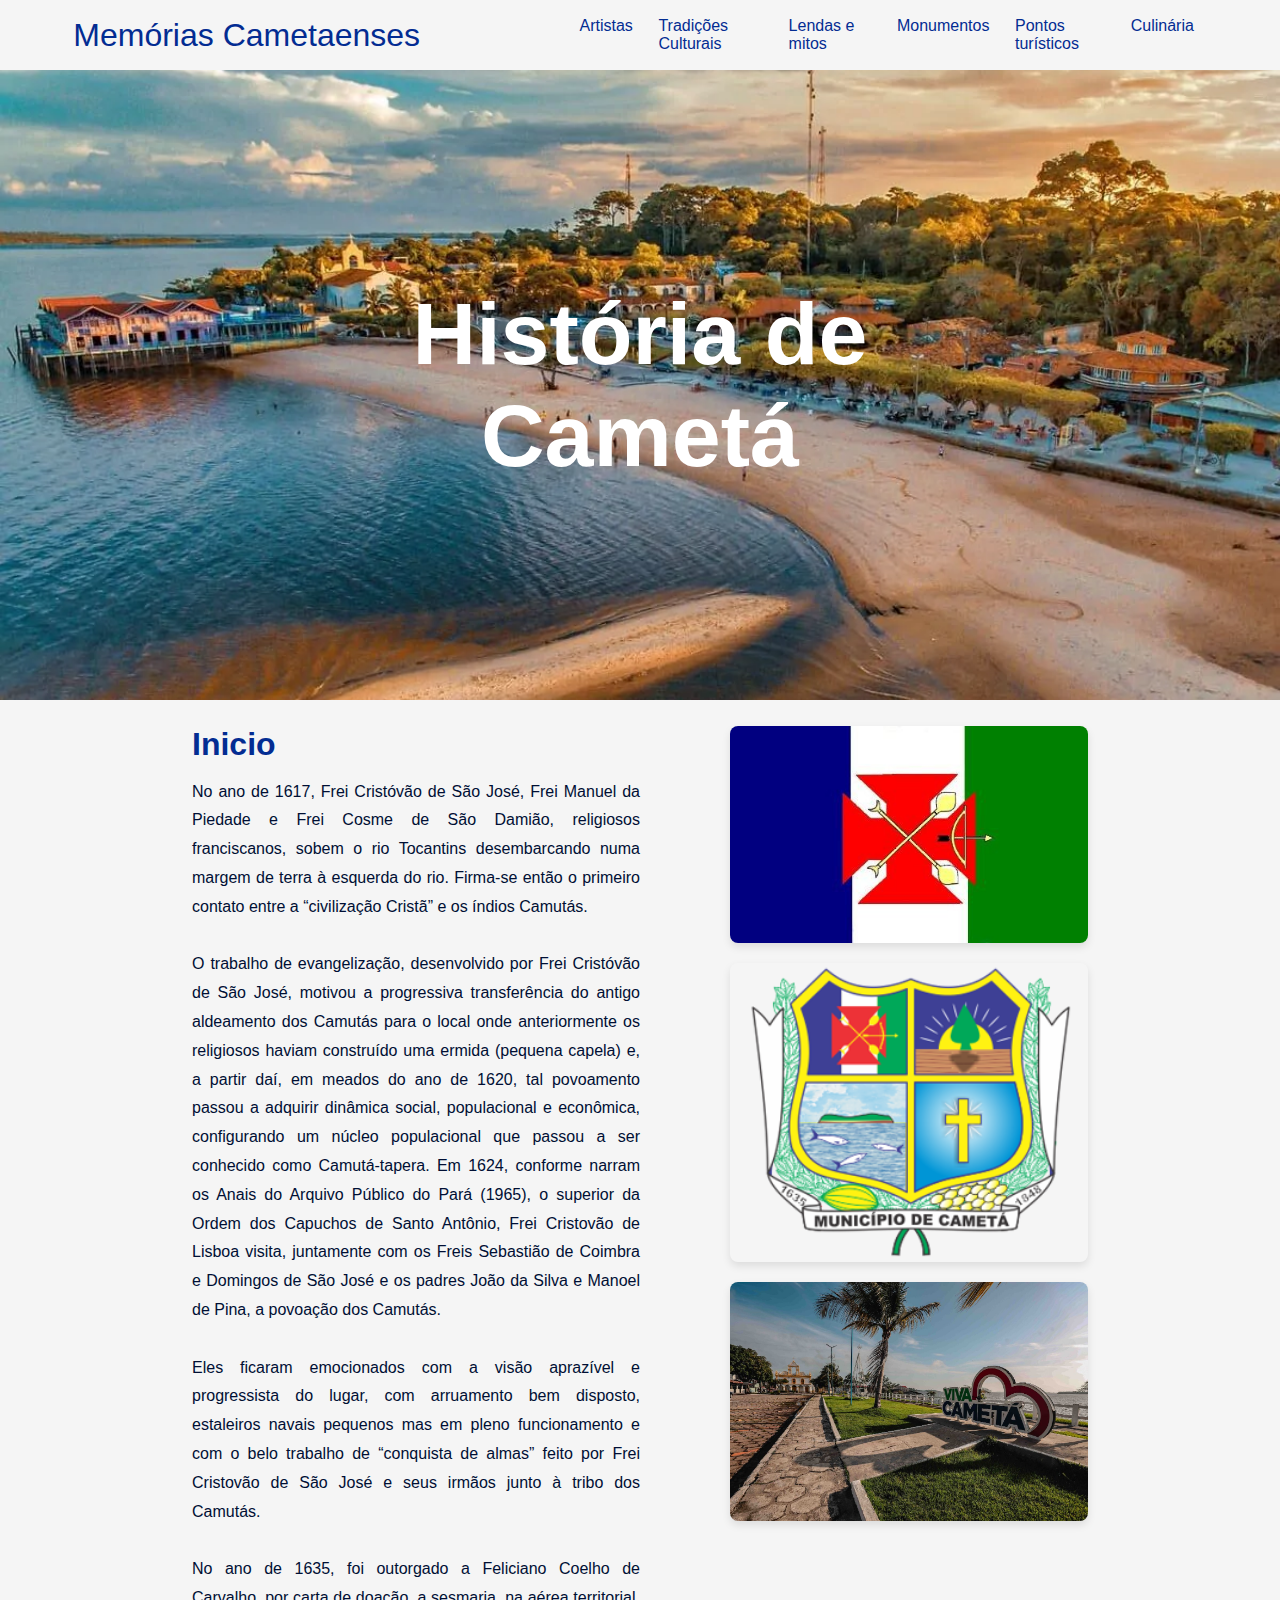
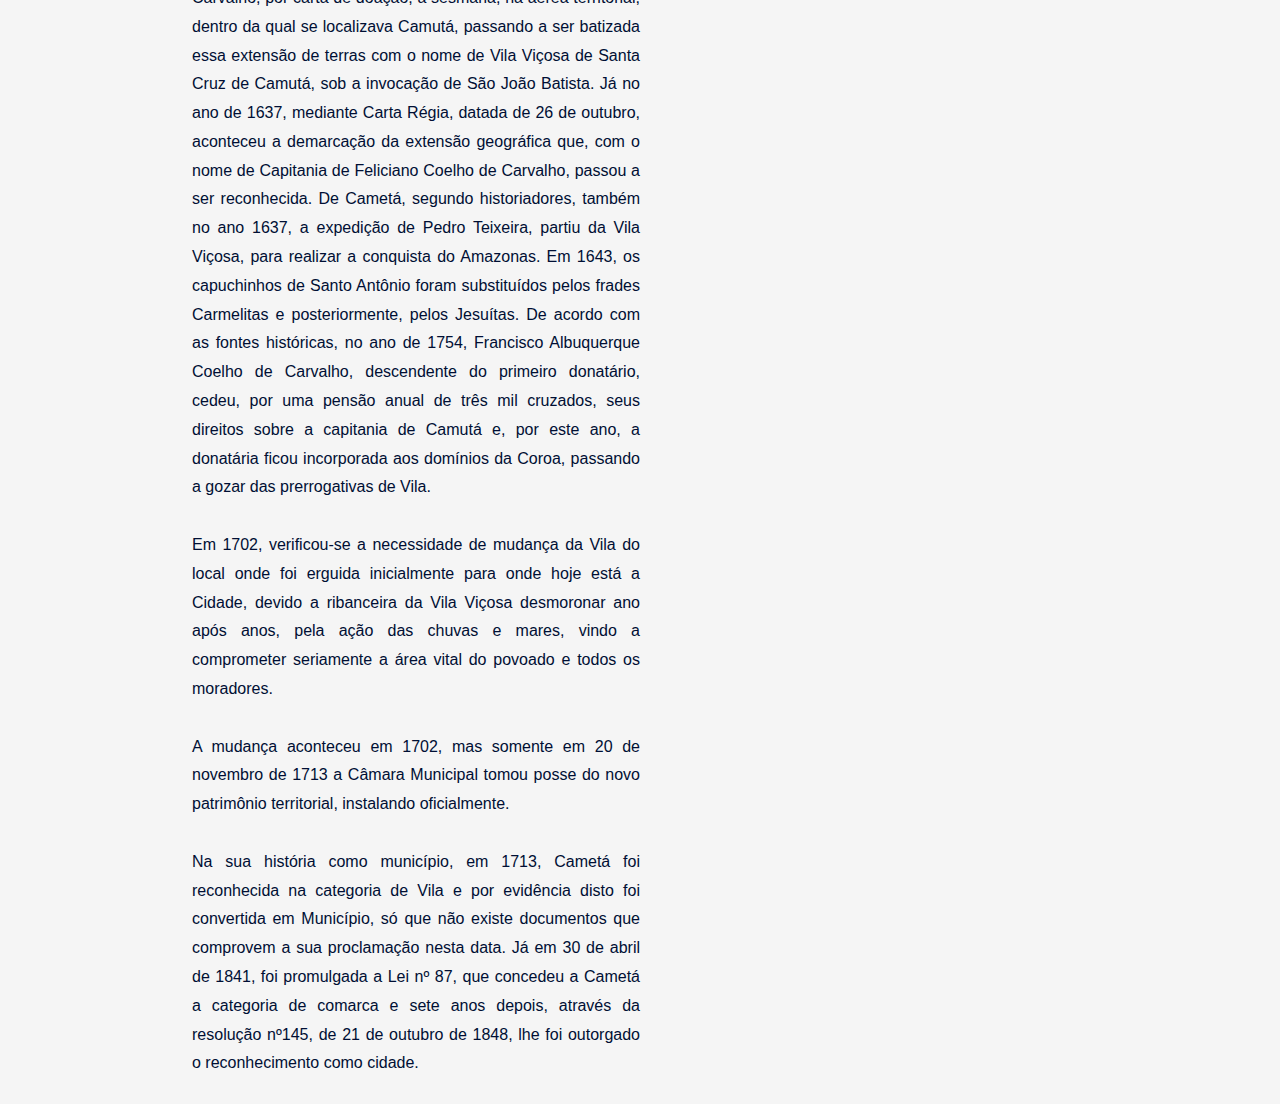
<file: index.html>
<!DOCTYPE html>
<html lang="pt-br">
<head>
    <meta charset="UTF-8">
    <meta name="viewport" content="width=device-width, initial-scale=1.0">
    <title>Memórias Cametaenses</title>
    <link rel="stylesheet" href="style.css">
</head>
<body>
<header>
    <div class="nome-site"> <a class="link" href="index.html">Memórias Cametaenses</a> </div>
    <main>
        
    <li class="list"> 
        <a href="Artistas.html" class="link"> Artistas</a>
    </li>
    <li class="list">
        <a href="Culturais.html" class="link"> Tradições Culturais</a>
    </li>
    <li class="list">
         <a href="Lendas.html" class="link"> Lendas e mitos</a>
    </li>
    <li class="list">
         <a href="Monumentos.html" class="link"> Monumentos</a>
    </li>
    <li class="list">
         <a href="Pontos.html" class="link">Pontos turísticos</a>
    </li>
    </li>
    <li class="list">
         <a href="Culinaria.html" class="link">Culinária</a>
    </li>
    </main>
</header>
    <section class="sec-imagem">
        <img class="imagem" src="o-que-fazer-em-cameta-1200x630.jpg.webp" alt="imagem de cametá" >
        <div class="Titulo-imagem">
        História de Cametá

    </div>
</section>
<section class="sec-historia">
    <div class="txt">
<h1>
    Inicio
    
</h1>
<p>No ano de 1617, Frei Cristóvão de São José, Frei Manuel da Piedade e Frei Cosme de São Damião, religiosos franciscanos, sobem o rio Tocantins desembarcando numa margem de terra à esquerda do rio. Firma-se então o primeiro contato entre a “civilização Cristã” e os índios Camutás.
<br>
<br>
O trabalho de evangelização, desenvolvido por Frei Cristóvão de São José, motivou a progressiva transferência do antigo aldeamento dos Camutás para o local onde anteriormente os religiosos haviam construído uma ermida (pequena capela) e, a partir daí, em meados do ano de 1620, tal povoamento passou a adquirir dinâmica social, populacional e econômica, configurando um núcleo populacional que passou a ser conhecido como Camutá-tapera. Em 1624, conforme narram os Anais do Arquivo Público do Pará (1965), o superior da Ordem dos Capuchos de Santo Antônio, Frei Cristovão de Lisboa visita, juntamente com os Freis Sebastião de Coimbra e Domingos de São José e os padres João da Silva e Manoel de Pina, a povoação dos Camutás.
<br>
<br>
Eles ficaram emocionados com a visão aprazível e progressista do lugar, com arruamento bem disposto, estaleiros navais pequenos mas em pleno funcionamento e com o belo trabalho de “conquista de almas” feito por Frei Cristovão de São José e seus irmãos junto à tribo dos Camutás.
<br>
<br>
No ano de 1635, foi outorgado a Feliciano Coelho de Carvalho, por carta de doação, a sesmaria, na aérea territorial, dentro da qual se localizava Camutá, passando a ser batizada essa extensão de terras com o nome de Vila Viçosa de Santa Cruz de Camutá, sob a invocação de São João Batista. Já no ano de 1637, mediante Carta Régia, datada de 26 de outubro, aconteceu a demarcação da extensão geográfica que, com o nome de Capitania de Feliciano Coelho de Carvalho, passou a ser reconhecida. De Cametá, segundo historiadores, também no ano 1637, a expedição de Pedro Teixeira, partiu da Vila Viçosa, para realizar a conquista do Amazonas. Em 1643, os capuchinhos de Santo Antônio foram substituídos pelos frades Carmelitas e posteriormente,  pelos Jesuítas. De acordo com as fontes históricas, no ano de 1754, Francisco Albuquerque Coelho de Carvalho, descendente do primeiro donatário, cedeu, por uma pensão anual de três mil cruzados, seus direitos sobre a capitania de Camutá e, por este ano, a donatária ficou incorporada aos domínios da Coroa, passando a gozar das prerrogativas de Vila.
<br>
<br>
Em 1702, verificou-se a necessidade de mudança da Vila do local onde foi erguida inicialmente para onde hoje está a Cidade, devido a ribanceira da Vila Viçosa desmoronar ano após anos, pela ação das chuvas e mares, vindo a comprometer seriamente a área vital do povoado e todos os moradores.
<br>
<br>
A mudança aconteceu em 1702, mas somente em 20 de novembro de 1713 a Câmara Municipal tomou posse do novo patrimônio territorial, instalando oficialmente.
<br>
<br>
Na sua história como município, em 1713, Cametá foi reconhecida na categoria de Vila e por evidência disto foi convertida em Município, só que não existe documentos que comprovem a sua proclamação nesta data. Já em 30 de abril de 1841, foi promulgada a Lei nº 87, que concedeu a Cametá a categoria de comarca e sete anos depois, através da resolução nº145, de 21 de outubro de 1848, lhe foi outorgado o reconhecimento como cidade.</p>
    </div>
   <div class="img">
    <img src="Bandeira_de_Cametá.jpg" alt=" *"><img src="Brasão_de_Cametá.png" alt=""><img src="viva.jpg" alt="">
   </div>
</section>
</body>
</html>
</file>
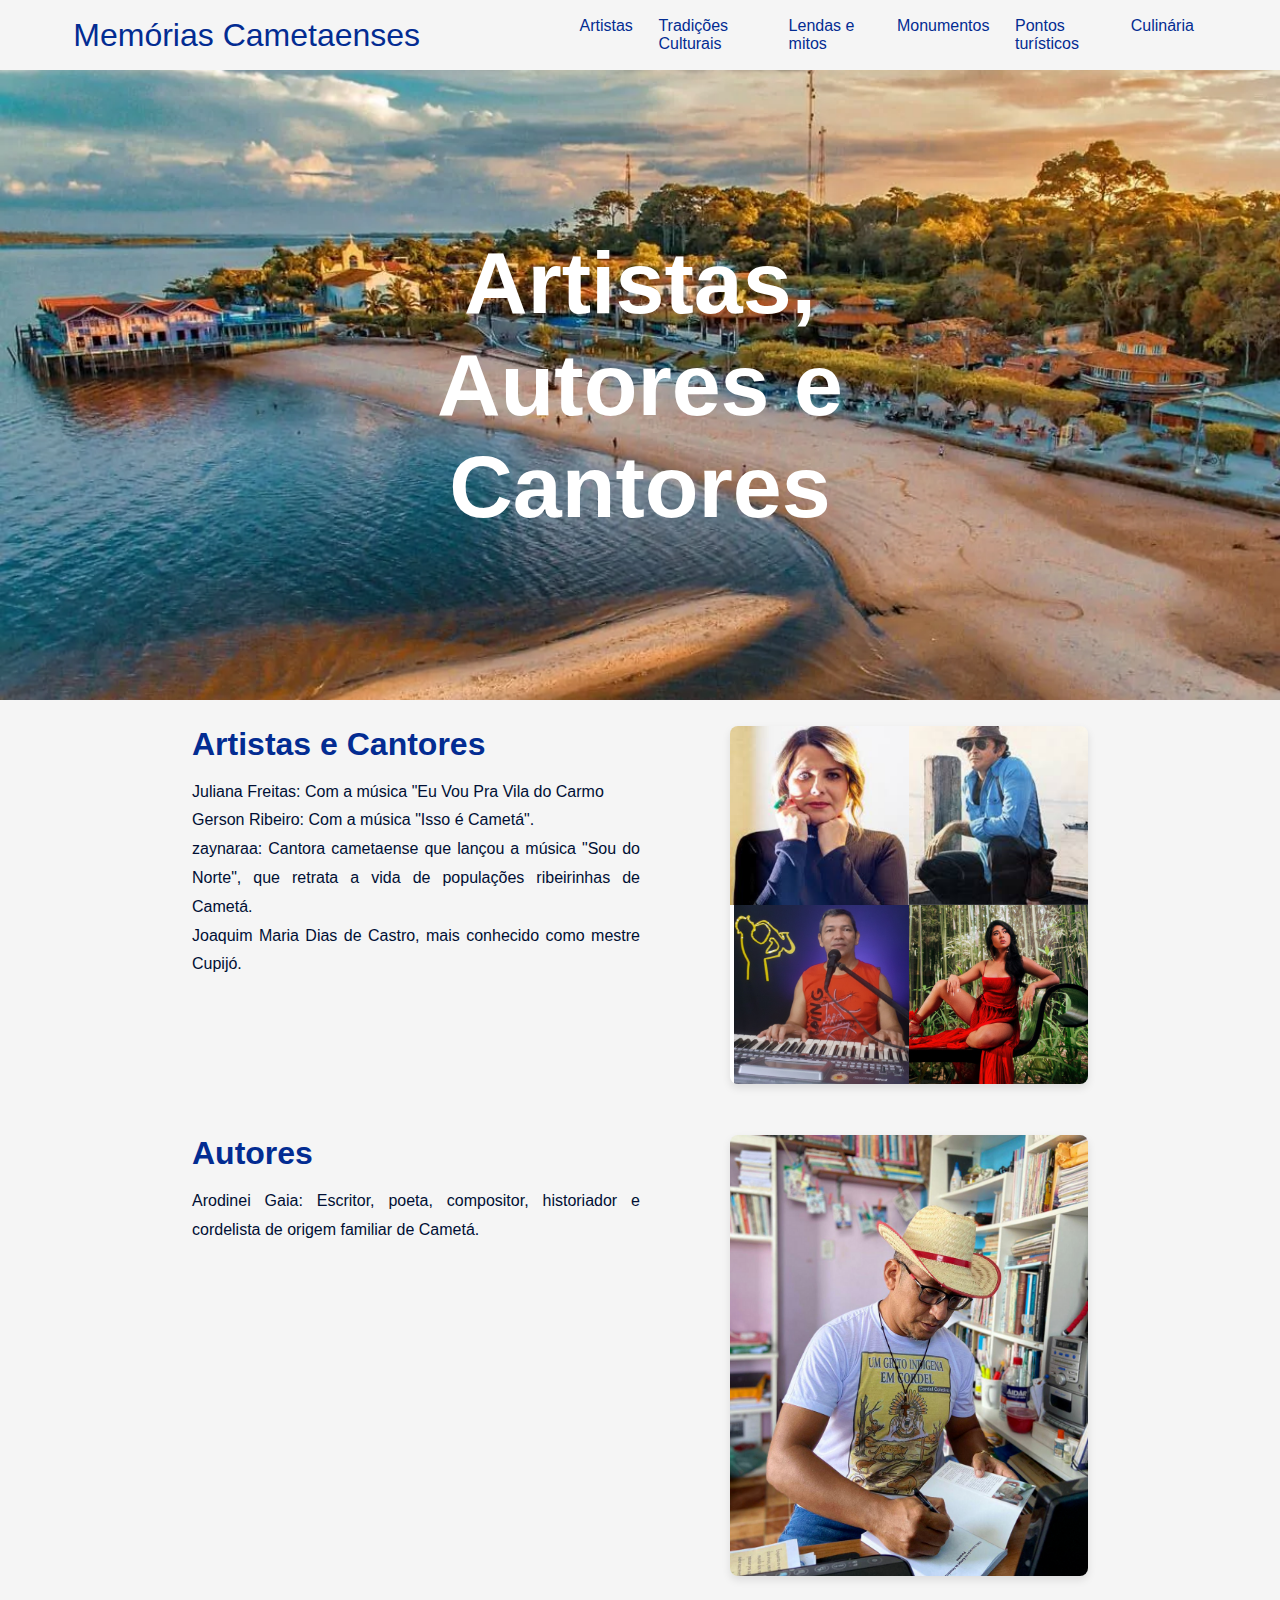
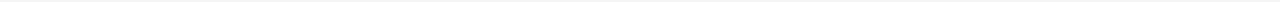
<file: Artistas.html>
<!DOCTYPE html>
<html lang="pt-br">
  <head>
    <meta charset="UTF-8" />
    <meta name="viewport" content="width=device-width, initial-scale=1.0" />
    <title>Artistas, Autores e Cantores</title>
    <link rel="stylesheet" href="style.css" />
  </head>
  <body>
    <header>
      <div class="nome-site">
        <a class="link" href="index.html">Memórias Cametaenses</a>
      </div>
      <main>
        <li class="list">
          <a href="Artistas.html" class="link"> Artistas</a>
        </li>
        <li class="list">
          <a href="Culturais.html" class="link"> Tradições Culturais</a>
        </li>
        <li class="list">
          <a href="Lendas.html" class="link"> Lendas e mitos</a>
        </li>
        <li class="list">
          <a href="Monumentos.html" class="link"> Monumentos</a>
        </li>
        <li class="list">
          <a href="Pontos.html" class="link">Pontos turísticos</a>
        </li>
        </li>
    <li class="list">
         <a href="Culinaria.html" class="link">Culinária</a>
    </li>
      </main>
    </header>
    <section class="sec-imagem">
      <img
        class="imagem"
        src="o-que-fazer-em-cameta-1200x630.jpg.webp"
        alt="imagem de cametá"
      />
      <div class="Titulo-imagem">Artistas, Autores e Cantores</div>
    </section>
    <section class="sec-historia">
      <div class="txt">
        <h1>Artistas e Cantores</h1>
        <p>
          Juliana Freitas: Com a música "Eu Vou Pra Vila do Carmo
          <br>
          Gerson Ribeiro: Com a música "Isso é Cametá". 
          <br>
          zaynaraa: Cantora cametaense que lançou a música "Sou do Norte", que retrata a vida de populações ribeirinhas de Cametá. 
          <br>
          Joaquim Maria Dias de Castro, mais conhecido como mestre Cupijó.
        </p>
      </div>
      <div class="img">
        <img src="Take Care of Your Mental Health.png" alt=" *" />
        
      </div>
    </section>
    <section class="sec-historia">
      <div class="txt">
        <h1>Autores</h1>
        <p>
          Arodinei Gaia: Escritor, poeta, compositor, historiador e cordelista de origem familiar de Cametá. 
        </p>
      </div>
      <div class="img">
        <img src="Arodinei_Gaia_em_seu_escritório.png" alt=" *" />
      </div>
    </section>
  </body>
</html>
</file>
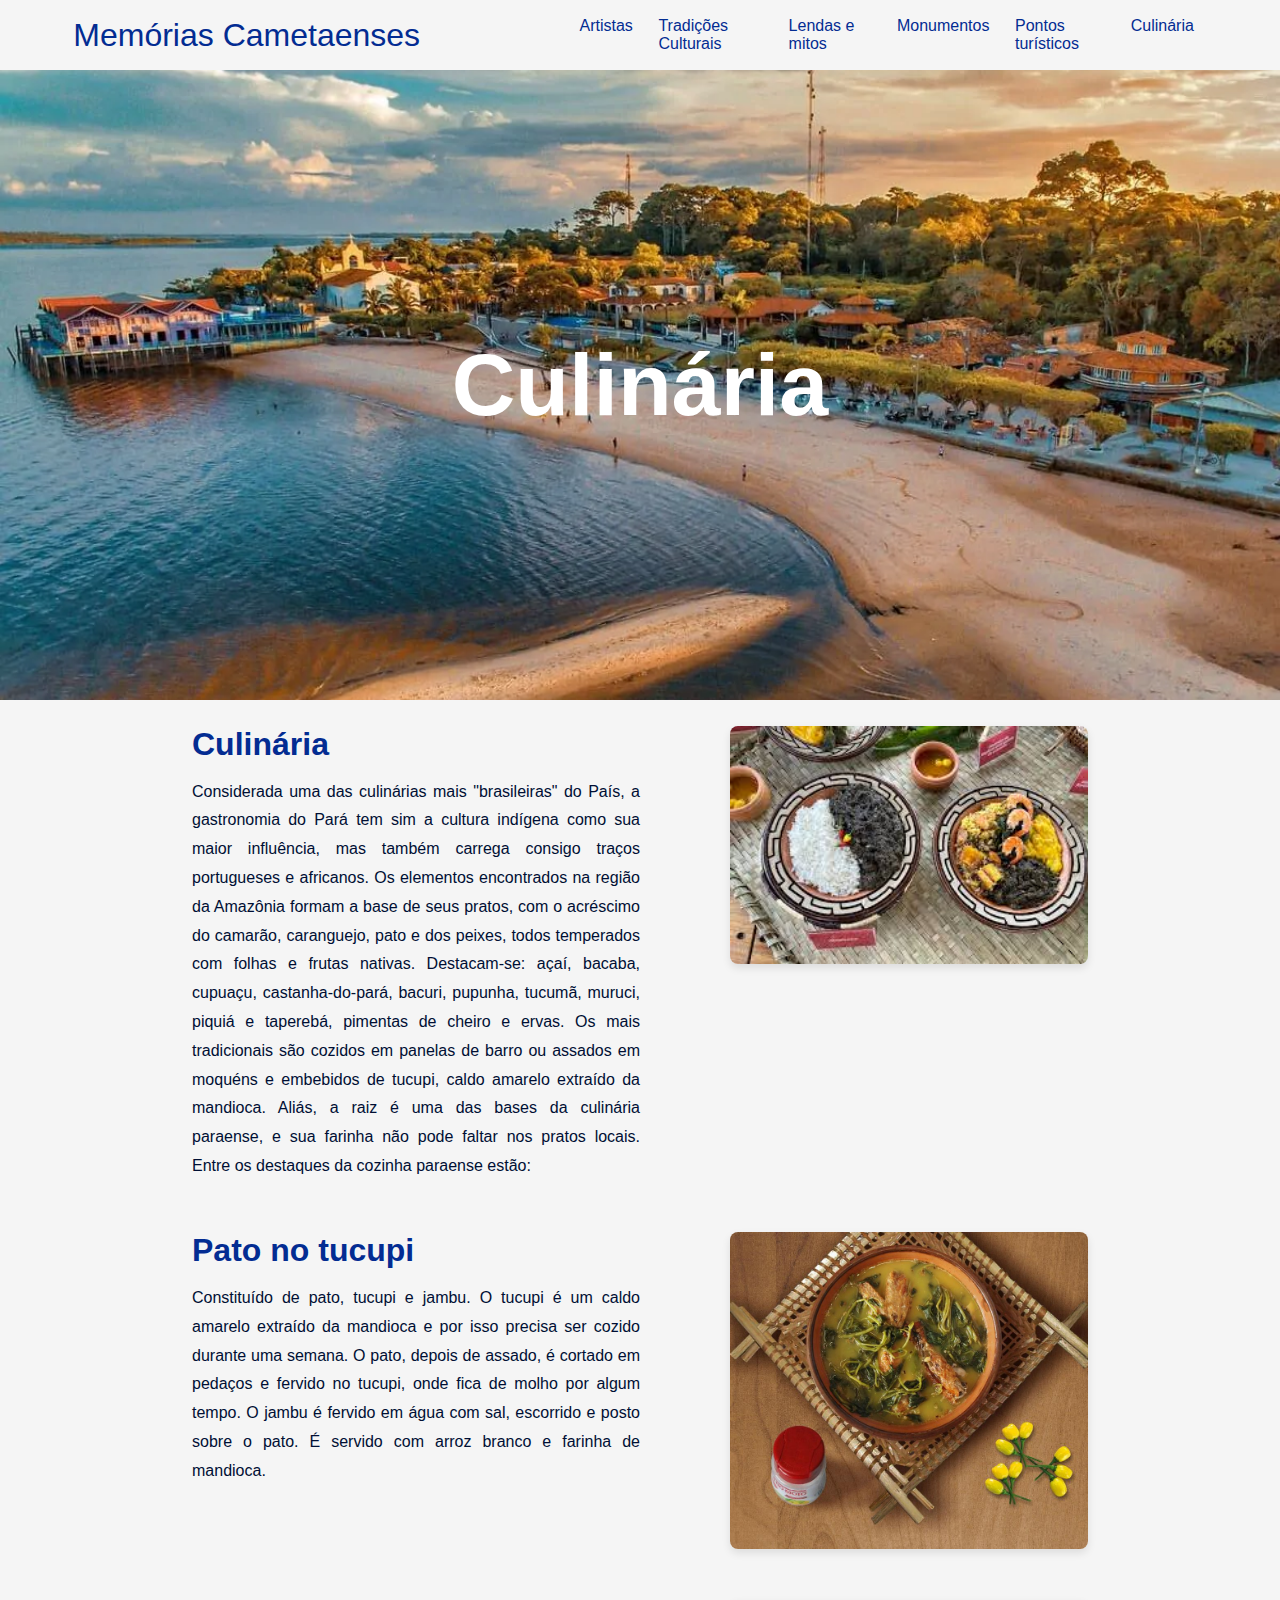
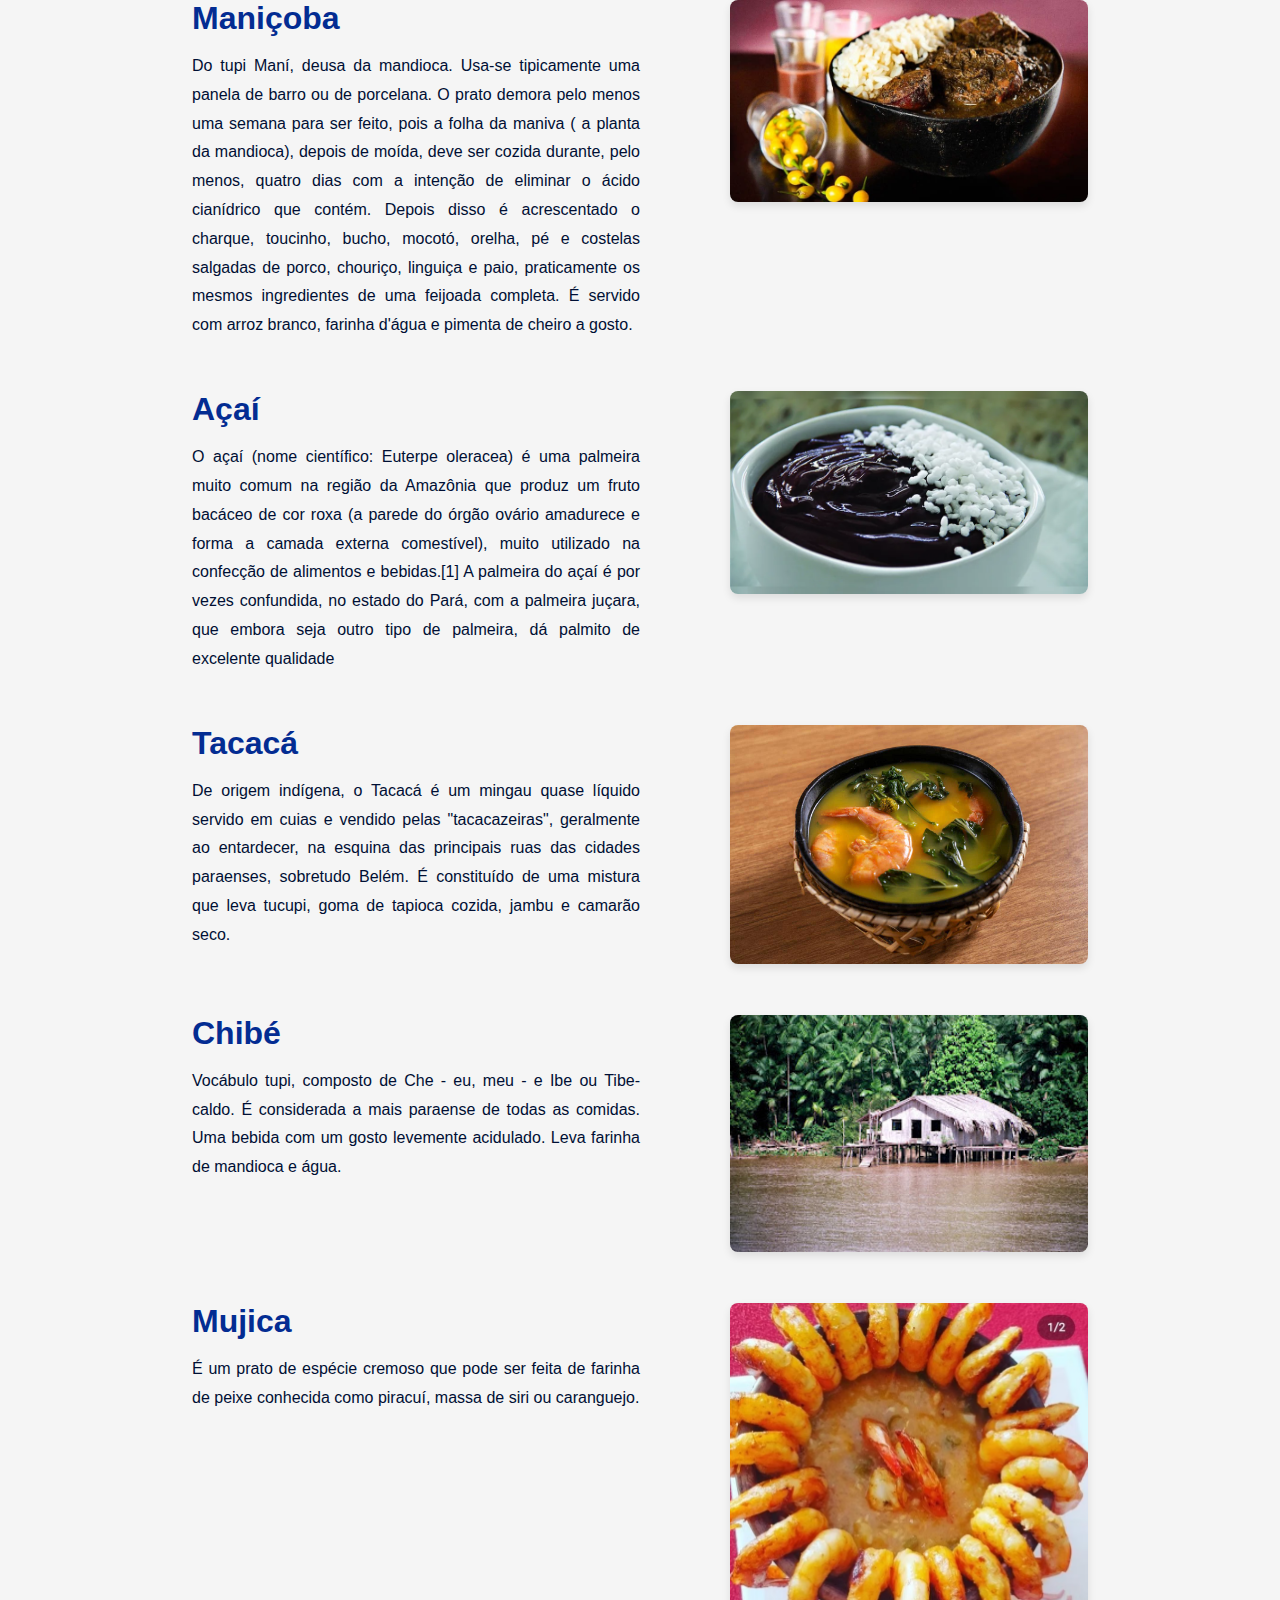
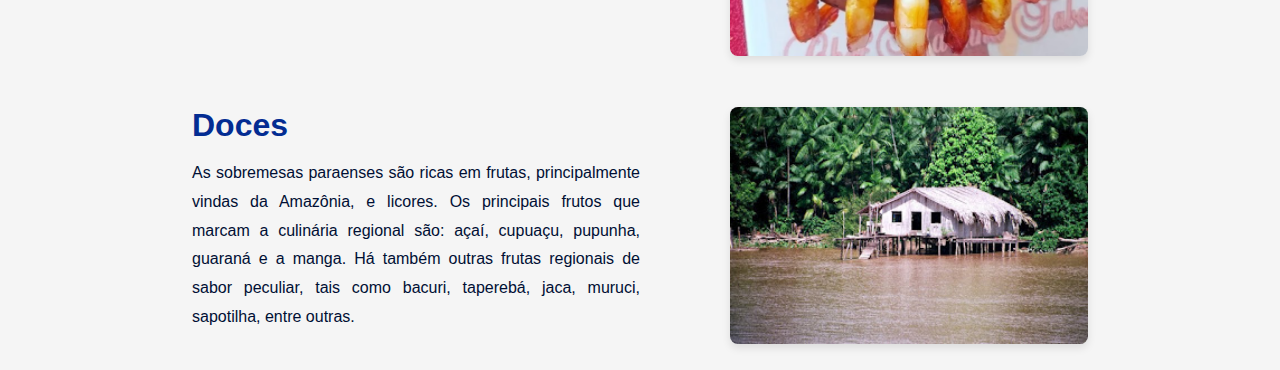
<file: Culinaria.html>
<!DOCTYPE html>
<html lang="pt-br">
  <head>
    <meta charset="UTF-8" />
    <meta name="viewport" content="width=device-width, initial-scale=1.0" />
    <title>Culinaria</title>
    <link rel="stylesheet" href="style.css" />
  </head>
  <body>
   <header>
    <div class="nome-site"> <a class="link" href="index.html">Memórias Cametaenses</a> </div>
    <main>
        
    <li class="list"> 
        <a href="Artistas.html" class="link"> Artistas</a>
    </li>
    <li class="list">
        <a href="Culturais.html" class="link"> Tradições Culturais</a>
    </li>
    <li class="list">
         <a href="Lendas.html" class="link"> Lendas e mitos</a>
    </li>
    <li class="list">
         <a href="Monumentos.html" class="link"> Monumentos</a>
    </li>
    <li class="list">
         <a href="Pontos.html" class="link">Pontos turísticos</a>
    </li>
     </li>
    <li class="list">
         <a href="Culinaria.html" class="link">Culinária</a>
    </li>
    </main>
</header>
    <section class="sec-imagem">
      <img
        class="imagem"
        src="o-que-fazer-em-cameta-1200x630.jpg.webp"
        alt="imagem de cametá"
      />
      <div class="Titulo-imagem">Culinária</div>
    </section>
    <section class="sec-historia">
      <div class="txt">
        <h1>Culinária</h1>
        <p>
          Considerada uma das culinárias mais "brasileiras" do País, a gastronomia do Pará tem sim a cultura indígena como sua maior influência, mas também carrega consigo traços portugueses e africanos. Os elementos encontrados na região da Amazônia formam a base de seus pratos, com o acréscimo do camarão, caranguejo, pato e dos peixes, todos temperados com folhas e frutas nativas. Destacam-se: açaí, bacaba, cupuaçu, castanha-do-pará, bacuri, pupunha, tucumã, muruci, piquiá e taperebá, pimentas de cheiro e ervas. Os mais tradicionais são cozidos em panelas de barro ou assados em moquéns e embebidos de tucupi, caldo amarelo extraído da mandioca. Aliás, a raiz é uma das bases da culinária paraense, e sua farinha não pode faltar nos pratos locais. Entre os destaques da cozinha paraense estão:
        </p>
      </div>
      <div class="img">
        <img src="culinaria.jpg" alt=" *" />
      </div>
    </section>
    <section class="sec-historia">
      <div class="txt">
        <h1> Pato no tucupi</h1>
        <p>
         

        Constituído de pato, tucupi e jambu. O tucupi é um caldo amarelo extraído da mandioca e por isso precisa ser cozido durante uma semana. O pato, depois de assado, é cortado em pedaços e fervido no tucupi, onde fica de molho por algum tempo. O jambu é fervido em água com sal, escorrido e posto sobre o pato. É servido com arroz branco e farinha de mandioca.


        </p>
      </div>
      <div class="img">
        <img src="pato no tucupi.jpg" alt=" *" />
      </div>
    </section>
    <section class="sec-historia">
      <div class="txt">
        <h1>Maniçoba</h1>
        <p>
          Do tupi Maní, deusa da mandioca. Usa-se tipicamente uma panela de barro ou de porcelana. O prato demora pelo menos uma semana para ser feito, pois a folha da maniva ( a planta da mandioca), depois de moída, deve ser cozida durante, pelo menos, quatro dias com a intenção de eliminar o ácido cianídrico que contém. Depois disso é acrescentado o charque, toucinho, bucho, mocotó, orelha, pé e costelas salgadas de porco, chouriço, linguiça e paio, praticamente os mesmos ingredientes de uma feijoada completa. É servido com arroz branco, farinha d'água e pimenta de cheiro a gosto.


        </p>
      </div>
      <div class="img">
        <img src="Maniçoba.jpg" alt=" *" />
      </div>
    </section>
    <section class="sec-historia">
      <div class="txt">
        <h1>Açaí</h1>
        <p>
          O açaí (nome científico: Euterpe oleracea) é uma palmeira muito comum na região da Amazônia que produz um fruto bacáceo de cor roxa (a parede do órgão ovário amadurece e forma a camada externa comestível), muito utilizado na confecção de alimentos e bebidas.[1] A palmeira do açaí é por vezes confundida, no estado do Pará, com a palmeira juçara, que embora seja outro tipo de palmeira, dá palmito de excelente qualidade<p>
      </div>
      <div class="img">
        <img src="açai.webp" alt=" *" />
      </div>
    </section>
    <section class="sec-historia">
      <div class="txt">
        <h1>Tacacá</h1>
        <p>De origem indígena, o Tacacá é um mingau quase líquido servido em cuias e vendido pelas "tacacazeiras", geralmente ao entardecer, na esquina das principais ruas das cidades paraenses, sobretudo Belém. É constituído de uma mistura que leva tucupi, goma de tapioca cozida, jambu e camarão seco.</p>
      </div>
      <div class="img">
        <img src="tacaca.jpg" alt=" *" />
      </div>
    </section>
        <section class="sec-historia">
      <div class="txt">
        <h1>Chibé</h1>
        <p>Vocábulo tupi, composto de Che - eu, meu - e Ibe ou Tibe- caldo. É considerada a mais paraense de todas as comidas. Uma bebida com um gosto levemente acidulado. Leva farinha de mandioca e água.
       </p>
      </div>
      <div class="img">
        <img src="casa assomb.JPG" alt=" *" />
      </div>
    </section>
            <section class="sec-historia">
      <div class="txt">
        <h1>Mujica</h1>
        <p>É um prato de espécie cremoso que pode ser feita de farinha de peixe conhecida como piracuí, massa de siri ou caranguejo.


       </p>
      </div>
      <div class="img">
        <img src="mujica.avif" alt=" *" />
      </div>
    </section>
                <section class="sec-historia">
      <div class="txt">
        <h1>Doces</h1>
        <p>As sobremesas paraenses são ricas em frutas, principalmente vindas da Amazônia, e licores. Os principais frutos que marcam a culinária regional são: açaí, cupuaçu, pupunha, guaraná e a manga. Há também outras frutas regionais de sabor peculiar, tais como bacuri, taperebá, jaca, muruci, sapotilha, entre outras.


        </p>
      </div>
      <div class="img">
        <img src="casa assomb.JPG" alt=" *" />
      </div>
    </section>
  </body>
</html>
</file>
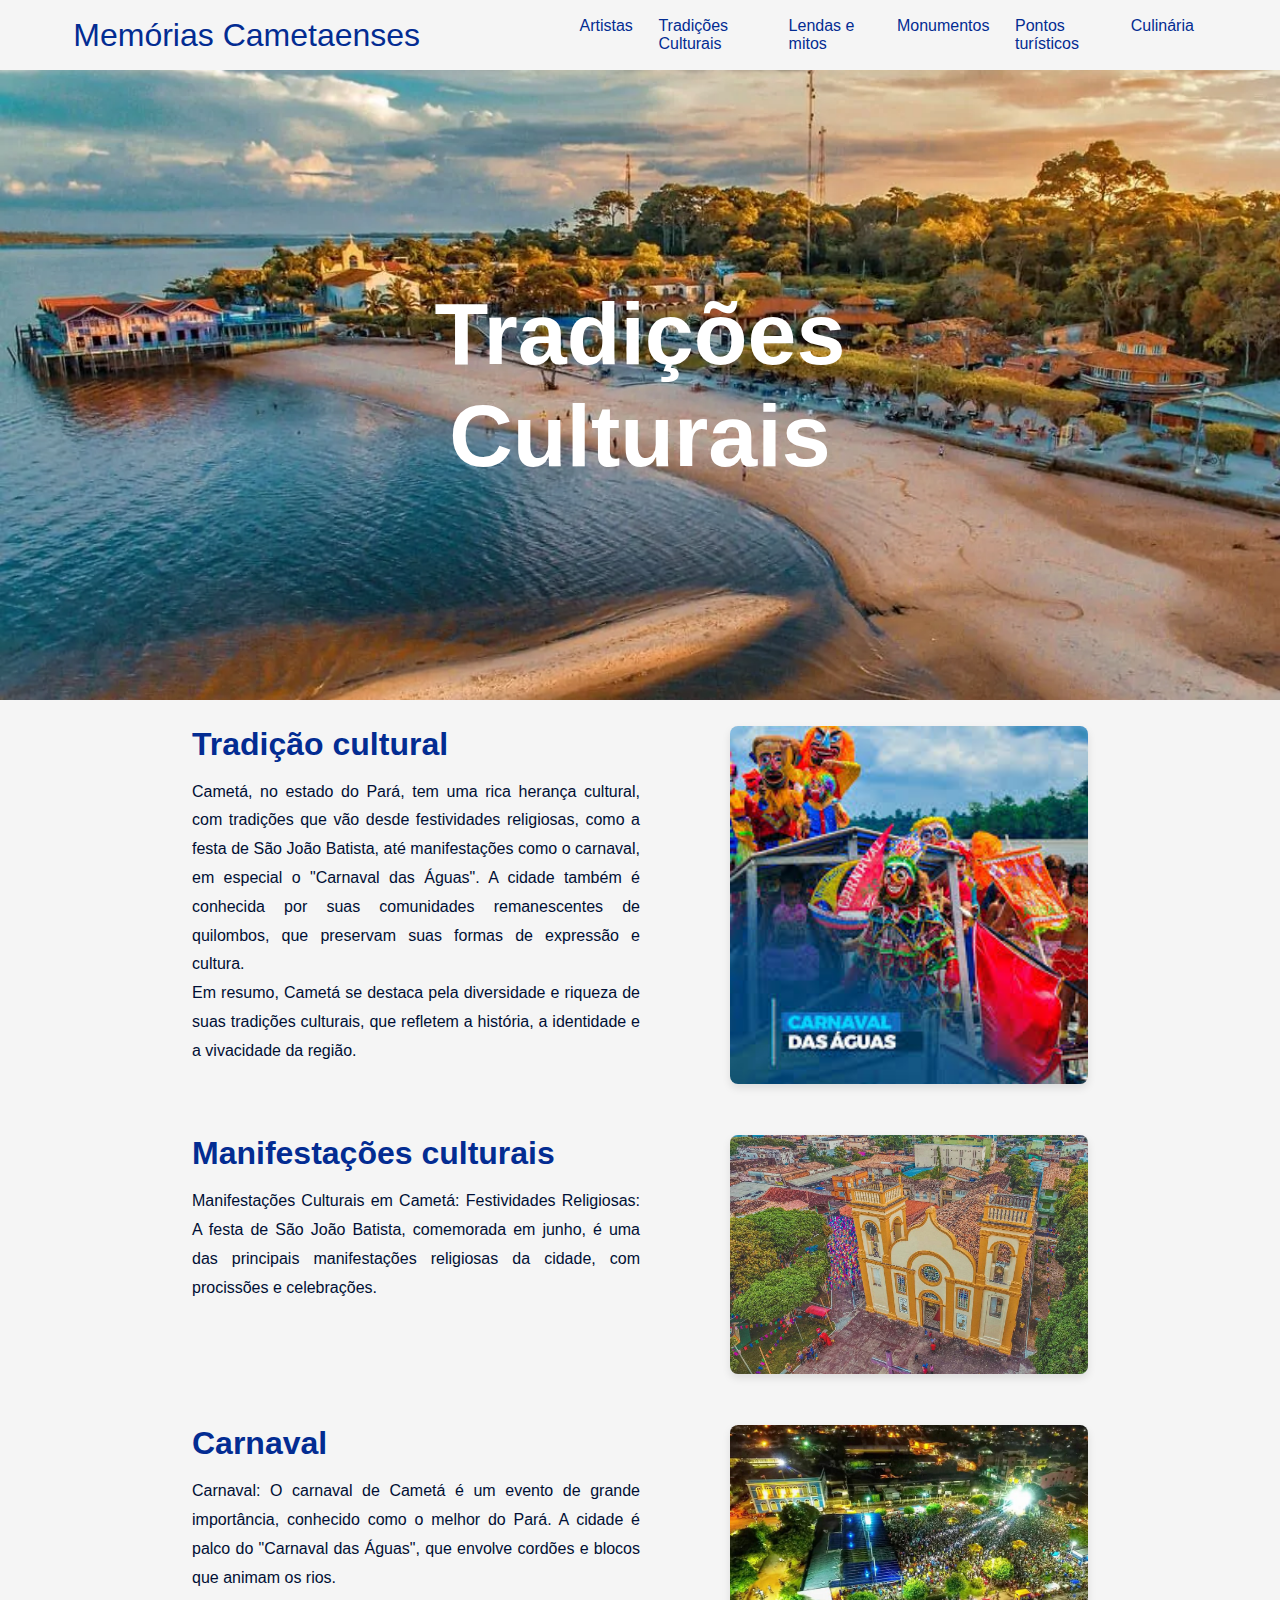
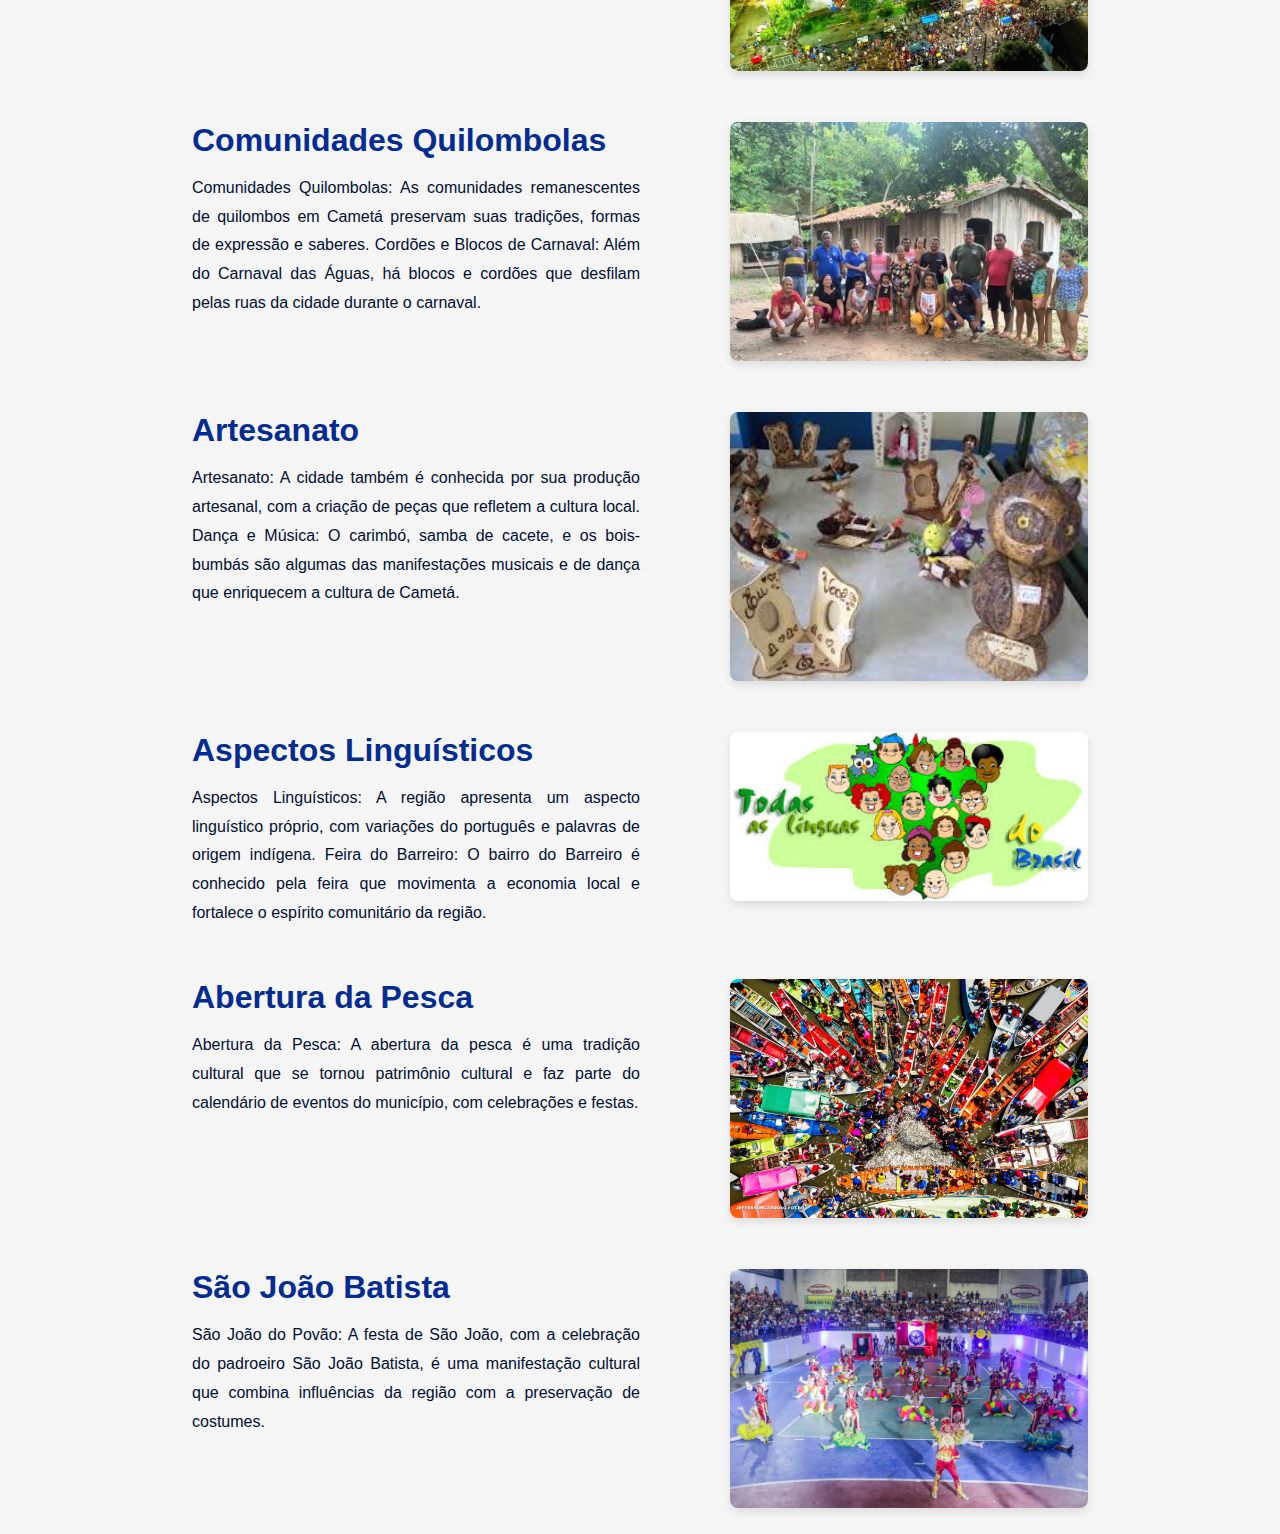
<file: Culturais.html>
<!DOCTYPE html>
<html lang="pt-br">
  <head>
    <meta charset="UTF-8" />
    <meta name="viewport" content="width=device-width, initial-scale=1.0" />
    <title>Tradições Culturais</title>
    <link rel="stylesheet" href="style.css" />
  </head>
  <body>
   <header>
    <div class="nome-site"> <a class="link" href="index.html">Memórias Cametaenses</a> </div>
    <main>
        
    <li class="list"> 
        <a href="Artistas.html" class="link"> Artistas</a>
    </li>
    <li class="list">
        <a href="Culturais.html" class="link"> Tradições Culturais</a>
    </li>
    <li class="list">
         <a href="Lendas.html" class="link"> Lendas e mitos</a>
    </li>
    <li class="list">
         <a href="Monumentos.html" class="link"> Monumentos</a>
    </li>
    <li class="list">
         <a href="Pontos.html" class="link">Pontos turísticos</a>
    </li>
    </li>
    <li class="list">
         <a href="Culinaria.html" class="link">Culinária</a>
    </li>
    </main>
</header>
    <section class="sec-imagem">
      <img
        class="imagem"
        src="o-que-fazer-em-cameta-1200x630.jpg.webp"
        alt="imagem de cametá"
      />
      <div class="Titulo-imagem">
        Tradições Culturais
      </div>
    </section>
    <section class="sec-historia">
      <div class="txt">
        <h1>Tradição cultural</h1>
        <p>
          Cametá, no estado do Pará, tem uma rica herança cultural, com
          tradições que vão desde festividades religiosas, como a festa de São
          João Batista, até manifestações como o carnaval, em especial o
          "Carnaval das Águas". A cidade também é conhecida por suas comunidades
          remanescentes de quilombos, que preservam suas formas de expressão e
          cultura.
          <br>
          Em resumo, Cametá se destaca pela diversidade e riqueza de suas tradições
          culturais, que refletem a história, a identidade e a vivacidade da
          região.
        </p>
      </div>
      <div class="img">
        <img src="carnaval das aguas.jpg" alt=" *" />
      </div>
    </section>
    <section class="sec-historia">
      <div class="txt">
        <h1>Manifestações culturais</h1>
        <p>
          Manifestações Culturais em Cametá: Festividades Religiosas: A
          festa de São João Batista, comemorada em junho, é uma das principais
          manifestações religiosas da cidade, com procissões e celebrações.
        </p>
      </div>
      <div class="img">
        <img src="manifestações culturais.jpg" alt=" *" />
      </div>
    </section>
    <section class="sec-historia">
      <div class="txt">
        <h1>Carnaval</h1>
        <p>
         Carnaval: O carnaval de Cametá é um evento de grande importância,
          conhecido como o melhor do Pará. A cidade é palco do "Carnaval das
          Águas", que envolve cordões e blocos que animam os rios.
        </p>
      </div>
      <div class="img">
        <img src="carnaval.jpg" alt=" *" />
      </div>
    </section>
    <section class="sec-historia">
      <div class="txt">
        <h1>Comunidades Quilombolas</h1>
        <p>
          Comunidades Quilombolas: As comunidades remanescentes de quilombos em Cametá
          preservam suas tradições, formas de expressão e saberes. Cordões e
          Blocos de Carnaval: Além do Carnaval das Águas, há blocos e cordões
          que desfilam pelas ruas da cidade durante o carnaval. 
        </p>
      </div>
      <div class="img">
        <img src="quilombola.jpg" alt=" *" />
      </div>
    </section>
    <section class="sec-historia">
      <div class="txt">
        <h1>Artesanato</h1>
        <p>
           Artesanato: A cidade também é conhecida por sua produção artesanal, com a criação de
          peças que refletem a cultura local. Dança e Música: O carimbó, samba
          de cacete, e os bois-bumbás são algumas das manifestações musicais e
          de dança que enriquecem a cultura de Cametá.
      </div>
      <div class="img">
        <img src="artesanato.jpg" alt=" *" />
      </div>
    </section>
    </section>
    <section class="sec-historia">
      <div class="txt">
        <h1>Aspectos Linguísticos</h1>
        <p>
          Aspectos Linguísticos: A região apresenta um aspecto linguístico próprio, com variações do
          português e palavras de origem indígena. Feira do Barreiro: O bairro
          do Barreiro é conhecido pela feira que movimenta a economia local e
          fortalece o espírito comunitário da região.
      </div>
      <div class="img">
        <img src="aspectos linguisticos.jpg" alt=" *" />
      </div>
    </section>
    <section class="sec-historia">
      <div class="txt">
        <h1>Abertura da Pesca</h1>
        <p>
         Abertura da Pesca: A abertura da pesca é uma tradição cultural que se tornou patrimônio
          cultural e faz parte do calendário de eventos do município, com
          celebrações e festas.
      </div>
      <div class="img">
        <img src="abertura da pesca.jpg" alt=" *" />
      </div>
    </section>
     <section class="sec-historia">
      <div class="txt">
        <h1>São João Batista </h1>
        <p>
        São João do Povão: A festa de São João, com a
          celebração do padroeiro São João Batista, é uma manifestação cultural
          que combina influências da região com a preservação de costumes. 
      </div>
      <div class="img">
        <img src="sao joao do povão.jpg" alt=" *" />
      </div>
    </section>
  </body>
</html>
</file>
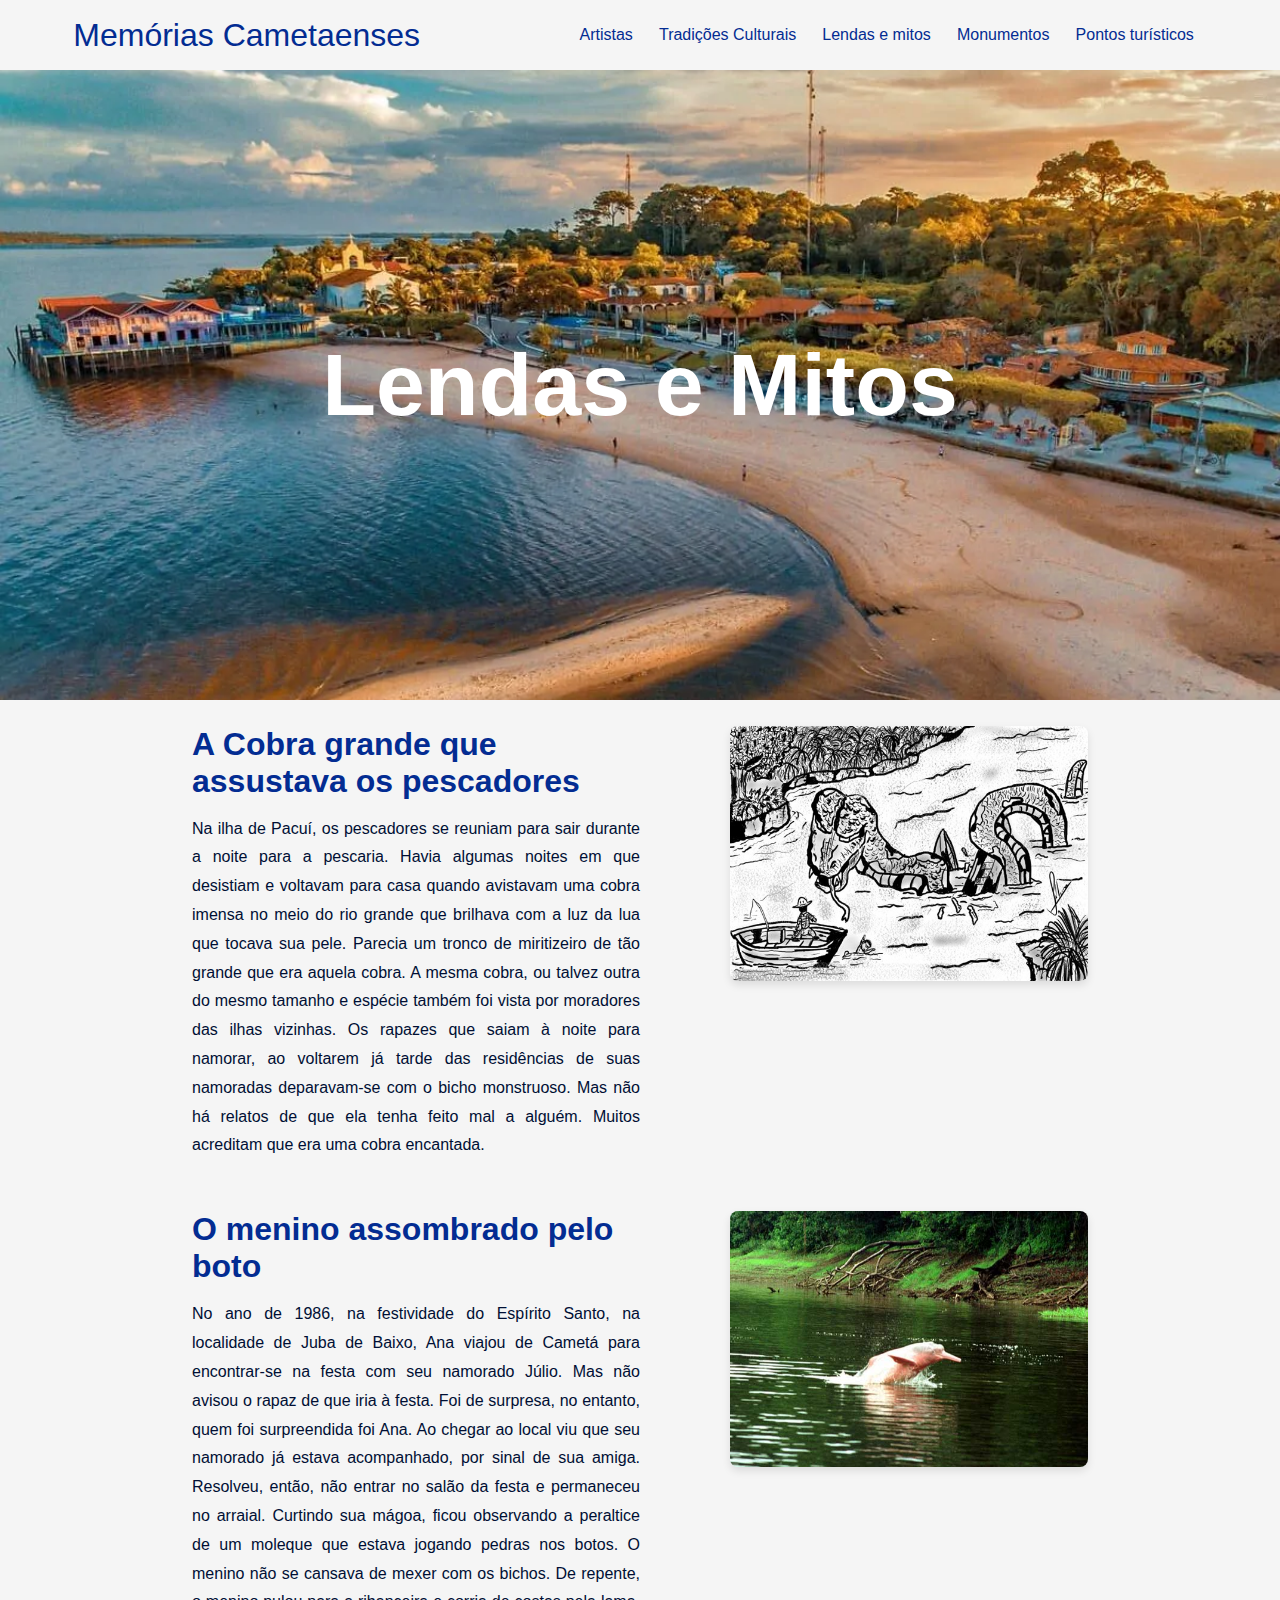
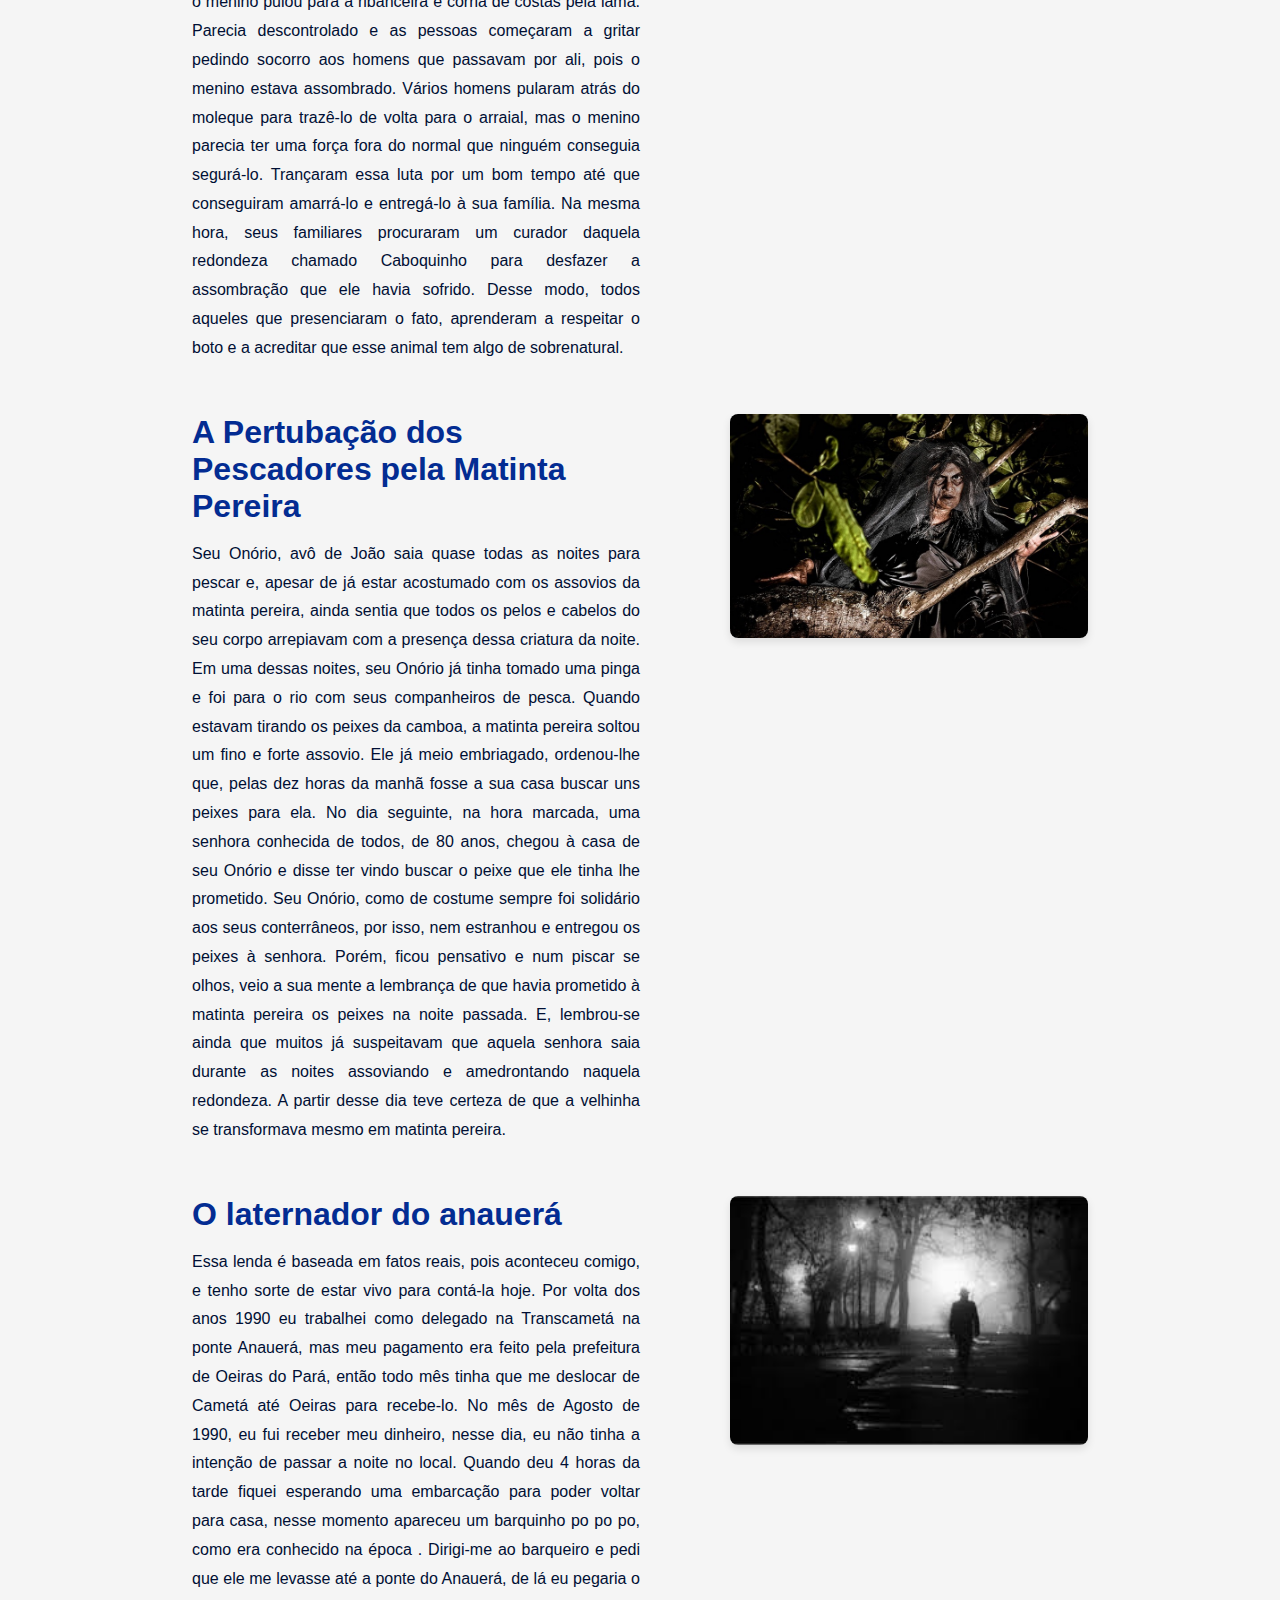
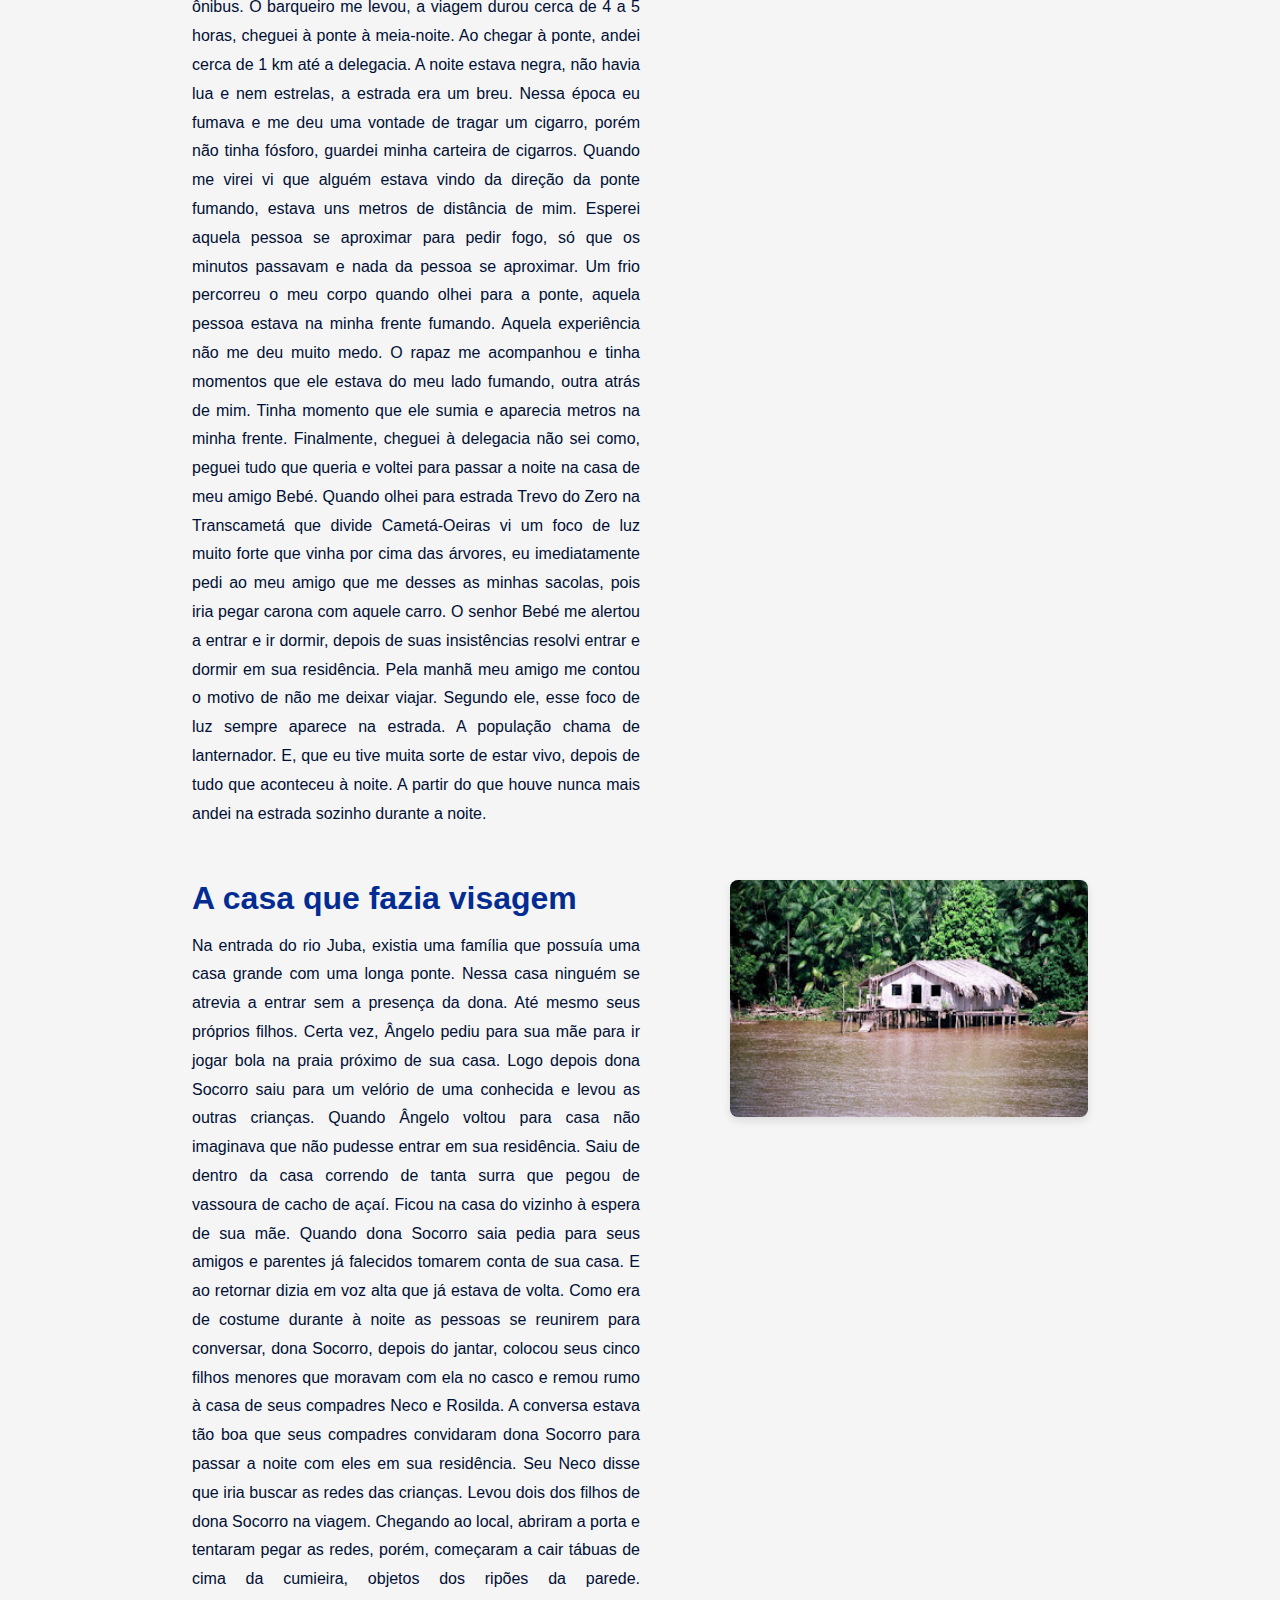
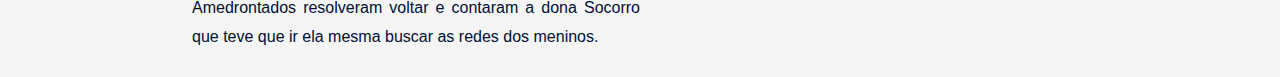
<file: Lendas.html>
<!DOCTYPE html>
<html lang="pt-br">
  <head>
    <meta charset="UTF-8" />
    <meta name="viewport" content="width=device-width, initial-scale=1.0" />
    <title>Lendas e Mitos</title>
    <link rel="stylesheet" href="style.css" />
  </head>
  <body>
   <header>
    <div class="nome-site"> <a class="link" href="index.html">Memórias Cametaenses</a> </div>
    <main>
        
    <li class="list"> 
        <a href="Artistas.html" class="link"> Artistas</a>
    </li>
    <li class="list">
        <a href="Culturais.html" class="link"> Tradições Culturais</a>
    </li>
    <li class="list">
         <a href="Lendas.html" class="link"> Lendas e mitos</a>
    </li>
    <li class="list">
         <a href="Monumentos.html" class="link"> Monumentos</a>
    </li>
    <li class="list">
         <a href="Pontos.html" class="link">Pontos turísticos</a>
    </li>
    </main>
</header>
    <section class="sec-imagem">
      <img
        class="imagem"
        src="o-que-fazer-em-cameta-1200x630.jpg.webp"
        alt="imagem de cametá"
      />
      <div class="Titulo-imagem">Lendas e Mitos</div>
    </section>
    <section class="sec-historia">
      <div class="txt">
        <h1>A Cobra grande que assustava os pescadores</h1>
        <p>
          Na ilha de Pacuí, os pescadores se reuniam para sair durante a noite
          para a pescaria. Havia algumas noites em que desistiam e voltavam para
          casa quando avistavam uma cobra imensa no meio do rio grande que
          brilhava com a luz da lua que tocava sua pele. Parecia um tronco de
          miritizeiro de tão grande que era aquela cobra. A mesma cobra, ou
          talvez outra do mesmo tamanho e espécie também foi vista por moradores
          das ilhas vizinhas. Os rapazes que saiam à noite para namorar, ao
          voltarem já tarde das residências de suas namoradas deparavam-se com o
          bicho monstruoso. Mas não há relatos de que ela tenha feito mal a
          alguém. Muitos acreditam que era uma cobra encantada.
        </p>
      </div>
      <div class="img">
        <img src="cobra no rio pacui.jpg" alt=" *" />
      </div>
    </section>
    <section class="sec-historia">
      <div class="txt">
        <h1>O menino assombrado pelo boto</h1>
        <p>
          No ano de 1986, na festividade do Espírito Santo, na localidade de
          Juba de Baixo, Ana viajou de Cametá para encontrar-se na festa com seu
          namorado Júlio. Mas não avisou o rapaz de que iria à festa. Foi de
          surpresa, no entanto, quem foi surpreendida foi Ana. Ao chegar ao
          local viu que seu namorado já estava acompanhado, por sinal de sua
          amiga. Resolveu, então, não entrar no salão da festa e permaneceu no
          arraial. Curtindo sua mágoa, ficou observando a peraltice de um
          moleque que estava jogando pedras nos botos. O menino não se cansava
          de mexer com os bichos. De repente, o menino pulou para a ribanceira e
          corria de costas pela lama. Parecia descontrolado e as pessoas
          começaram a gritar pedindo socorro aos homens que passavam por ali,
          pois o menino estava assombrado. Vários homens pularam atrás do
          moleque para trazê-lo de volta para o arraial, mas o menino parecia
          ter uma força fora do normal que ninguém conseguia segurá-lo.
          Trançaram essa luta por um bom tempo até que conseguiram amarrá-lo e
          entregá-lo à sua família. Na mesma hora, seus familiares procuraram um
          curador daquela redondeza chamado Caboquinho para desfazer a
          assombração que ele havia sofrido. Desse modo, todos aqueles que
          presenciaram o fato, aprenderam a respeitar o boto e a acreditar que
          esse animal tem algo de sobrenatural.
        </p>
      </div>
      <div class="img">
        <img src="BOTO II.jpg" alt=" *" />
      </div>
    </section>
    <section class="sec-historia">
      <div class="txt">
        <h1>A Pertubação dos Pescadores pela Matinta Pereira</h1>
        <p>
          Seu Onório, avô de João saia quase todas as noites para pescar e,
          apesar de já estar acostumado com os assovios da matinta pereira,
          ainda sentia que todos os pelos e cabelos do seu corpo arrepiavam com
          a presença dessa criatura da noite. Em uma dessas noites, seu Onório
          já tinha tomado uma pinga e foi para o rio com seus companheiros de
          pesca. Quando estavam tirando os peixes da camboa, a matinta pereira
          soltou um fino e forte assovio. Ele já meio embriagado, ordenou-lhe
          que, pelas dez horas da manhã fosse a sua casa buscar uns peixes para
          ela. No dia seguinte, na hora marcada, uma senhora conhecida de todos,
          de 80 anos, chegou à casa de seu Onório e disse ter vindo buscar o
          peixe que ele tinha lhe prometido. Seu Onório, como de costume sempre
          foi solidário aos seus conterrâneos, por isso, nem estranhou e
          entregou os peixes à senhora. Porém, ficou pensativo e num piscar se
          olhos, veio a sua mente a lembrança de que havia prometido à matinta
          pereira os peixes na noite passada. E, lembrou-se ainda que muitos já
          suspeitavam que aquela senhora saia durante as noites assoviando e
          amedrontando naquela redondeza. A partir desse dia teve certeza de que
          a velhinha se transformava mesmo em matinta pereira.
        </p>
      </div>
      <div class="img">
        <img src="A-lenda-da-Matinta-Perera.jpg" alt=" *" />
      </div>
    </section>
    <section class="sec-historia">
      <div class="txt">
        <h1>O laternador do anauerá</h1>
        <p>
          Essa lenda é baseada em fatos reais, pois aconteceu comigo, e tenho sorte de estar vivo para contá-la hoje. Por volta dos anos 1990 eu trabalhei como delegado na Transcametá na ponte Anauerá, mas meu pagamento era feito pela prefeitura de Oeiras do Pará, então todo mês tinha que me deslocar de Cametá até Oeiras para recebe-lo. No mês de Agosto de 1990, eu fui receber meu dinheiro, nesse dia, eu não tinha a intenção de passar a noite no local. Quando deu 4 horas da tarde fiquei esperando uma embarcação para poder voltar para casa, nesse momento apareceu um barquinho po po  po, como era conhecido na época . Dirigi-me ao barqueiro e pedi que ele me levasse até a ponte do Anauerá, de lá eu pegaria o ônibus. O barqueiro me levou, a viagem durou cerca de 4 a 5 horas, cheguei à ponte à meia-noite. Ao chegar à ponte, andei cerca de 1 km até a delegacia. A noite estava negra, não havia lua e nem estrelas, a estrada era um breu. Nessa época eu fumava e me deu uma vontade de tragar um cigarro, porém não tinha fósforo, guardei minha carteira de cigarros. Quando me virei vi que alguém estava vindo da direção da ponte fumando, estava uns metros de distância de mim. Esperei aquela pessoa se aproximar para pedir fogo, só que os minutos passavam e nada da pessoa se aproximar. Um frio percorreu o meu corpo quando olhei para a ponte, aquela pessoa estava na minha frente fumando. Aquela experiência não me deu muito medo. O rapaz me acompanhou e tinha momentos que ele estava do meu lado fumando, outra atrás de mim. Tinha momento que ele sumia e aparecia metros na minha frente. Finalmente, cheguei à delegacia não sei como, peguei tudo que queria e voltei para passar a noite na casa de meu amigo Bebé. Quando olhei para estrada Trevo do Zero na Transcametá que divide Cametá-Oeiras vi um foco de luz muito forte que vinha por cima das árvores, eu imediatamente pedi ao meu amigo que me desses as minhas sacolas, pois iria pegar carona com aquele carro. O senhor Bebé me alertou a entrar e ir dormir, depois de suas insistências resolvi entrar e dormir em sua residência. Pela manhã meu amigo me contou o motivo de não me deixar viajar. Segundo ele, esse foco de luz sempre aparece na estrada. A população chama de lanternador. E, que eu tive muita sorte de estar vivo, depois de tudo que aconteceu à noite. A partir do que houve nunca mais andei na estrada sozinho durante a noite.
        </p>
      </div>
      <div class="img">
        <img src="lanterna.jpg" alt=" *" />
      </div>
    </section>
    <section class="sec-historia">
      <div class="txt">
        <h1>A casa que fazia visagem</h1>
        <p>Na entrada do rio Juba, existia uma família que possuía uma casa grande com uma longa ponte. Nessa casa ninguém se atrevia a entrar sem a presença da dona. Até mesmo seus próprios filhos. Certa vez, Ângelo pediu para sua mãe para ir jogar bola na praia próximo de sua casa. Logo depois dona Socorro saiu para um velório de uma conhecida e levou as outras crianças. Quando Ângelo voltou para casa não imaginava que não pudesse entrar em sua residência. Saiu de dentro da casa correndo de tanta surra que pegou de vassoura de cacho de açaí. Ficou na casa do vizinho à espera de sua mãe. Quando dona Socorro saia pedia para seus amigos e parentes já falecidos tomarem conta de sua casa. E ao retornar dizia em voz alta que já estava de volta. Como era de costume durante à noite as pessoas se reunirem para conversar, dona Socorro, depois do jantar, colocou seus cinco filhos menores que moravam com ela no casco e remou rumo à casa de seus compadres Neco e Rosilda. A conversa estava tão boa que seus compadres convidaram dona Socorro para passar a noite com eles em sua residência. Seu Neco disse que iria buscar as redes das crianças. Levou dois dos filhos de dona Socorro na viagem. Chegando ao local, abriram a porta e tentaram pegar as redes, porém, começaram a cair tábuas de cima da cumieira, objetos dos ripões da parede. Amedrontados resolveram voltar e contaram a dona Socorro que teve que ir ela mesma buscar as redes dos meninos.
      </p>
      </div>
      <div class="img">
        <img src="casa assomb.JPG" alt=" *" />
      </div>
    </section>
  </body>
</html>
</file>
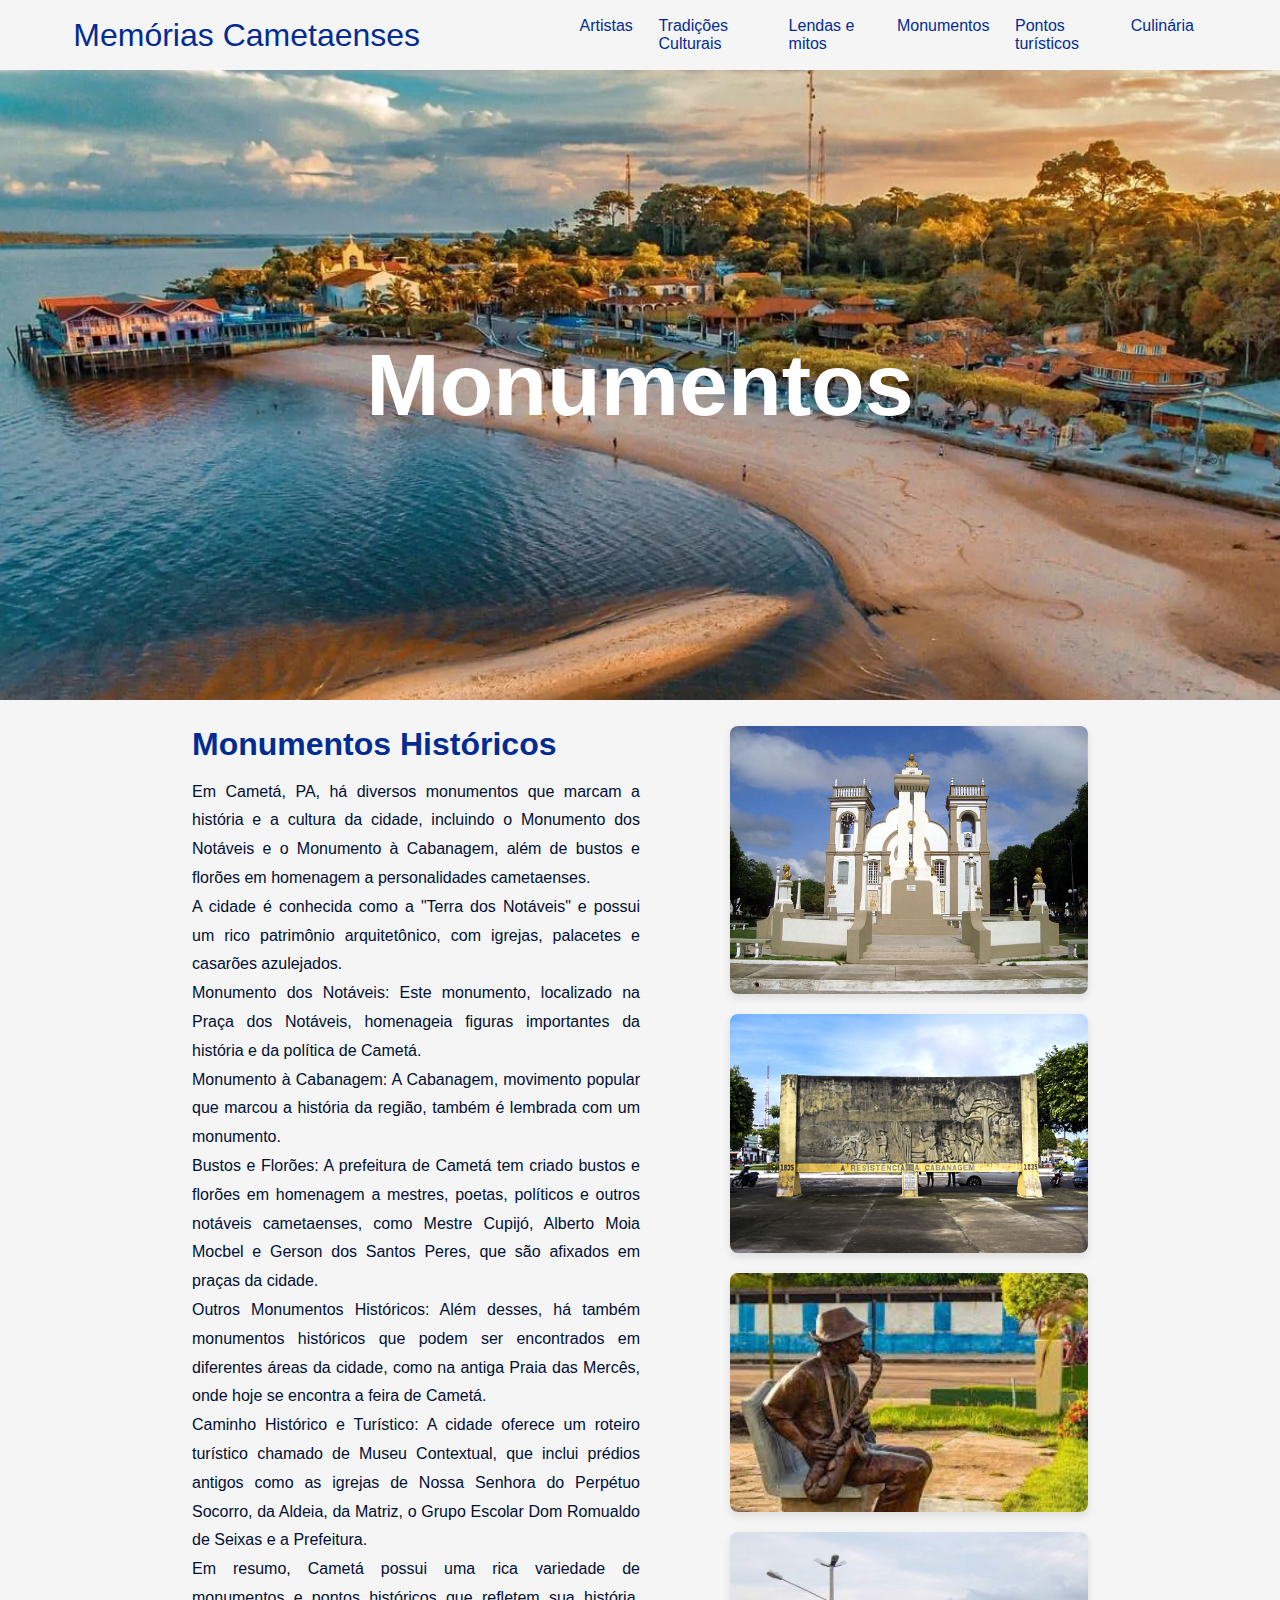
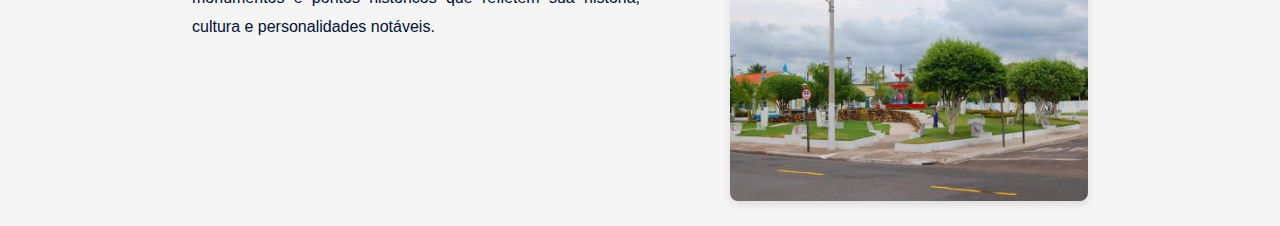
<file: Monumentos.html>
<!DOCTYPE html>
<html lang="pt-br">
  <head>
    <meta charset="UTF-8" />
    <meta name="viewport" content="width=device-width, initial-scale=1.0" />
    <title>Monumentos</title>
    <link rel="stylesheet" href="style.css" />
  </head>
  <body>
   <header>
    <div class="nome-site"> <a class="link" href="index.html">Memórias Cametaenses</a> </div>
    <main>
        
    <li class="list"> 
        <a href="Artistas.html" class="link"> Artistas</a>
    </li>
    <li class="list">
        <a href="Culturais.html" class="link"> Tradições Culturais</a>
    </li>
    <li class="list">
         <a href="Lendas.html" class="link"> Lendas e mitos</a>
    </li>
    <li class="list">
         <a href="Monumentos.html" class="link"> Monumentos</a>
    </li>
    <li class="list">
         <a href="Pontos.html" class="link">Pontos turísticos</a>
    </li>
    </li>
    <li class="list">
         <a href="Culinaria.html" class="link">Culinária</a>
    </li>
    </main>
</header>
    <section class="sec-imagem">
      <img
        class="imagem"
        src="o-que-fazer-em-cameta-1200x630.jpg.webp"
        alt="imagem de cametá"
      />
      <div class="Titulo-imagem">Monumentos</div>
    </section>
    <section class="sec-historia">
      <div class="txt">
        <h1>Monumentos Históricos </h1>
        <p>
          Em Cametá, PA, há diversos monumentos que marcam a história e a
          cultura da cidade, incluindo o Monumento dos Notáveis e o Monumento à
          Cabanagem, além de bustos e florões em homenagem a personalidades
          cametaenses.
          <br>
           A cidade é conhecida como a "Terra dos Notáveis" e possui
          um rico patrimônio arquitetônico, com igrejas, palacetes e casarões
          azulejados.
          <br>
          Monumento dos Notáveis: Este monumento, localizado na
          Praça dos Notáveis, homenageia figuras importantes da história e da
          política de Cametá.
          <br>
          Monumento à Cabanagem: A Cabanagem, movimento
          popular que marcou a história da região, também é lembrada com um
          monumento.
          <br>
          Bustos e Florões: A prefeitura de Cametá tem criado bustos
          e florões em homenagem a mestres, poetas, políticos e outros notáveis
          cametaenses, como Mestre Cupijó, Alberto Moia Mocbel e Gerson dos
          Santos Peres, que são afixados em praças da cidade.
          <br>
          Outros Monumentos
          Históricos: Além desses, há também monumentos históricos que podem ser
          encontrados em diferentes áreas da cidade, como na antiga Praia das
          Mercês, onde hoje se encontra a feira de Cametá.
          <br>
          Caminho Histórico e
          Turístico: A cidade oferece um roteiro turístico chamado de Museu
          Contextual, que inclui prédios antigos como as igrejas de Nossa
          Senhora do Perpétuo Socorro, da Aldeia, da Matriz, o Grupo Escolar Dom
          Romualdo de Seixas e a Prefeitura.
          <br>
          Em resumo, Cametá possui uma rica
          variedade de monumentos e pontos históricos que refletem sua história,
          cultura e personalidades notáveis.
        </p>
      </div>
      <div class="img">
        <img src="tera.jpg" alt=" *" />
        <img src="cabangem.jpg" alt=" *" />
        <img src="cupijo.jpg" alt=" *" />
        <img src="botinho.jpg" alt=" *" />
        
      </div>
    </section>
    
    </section>
    
  </body>
</html>
</file>
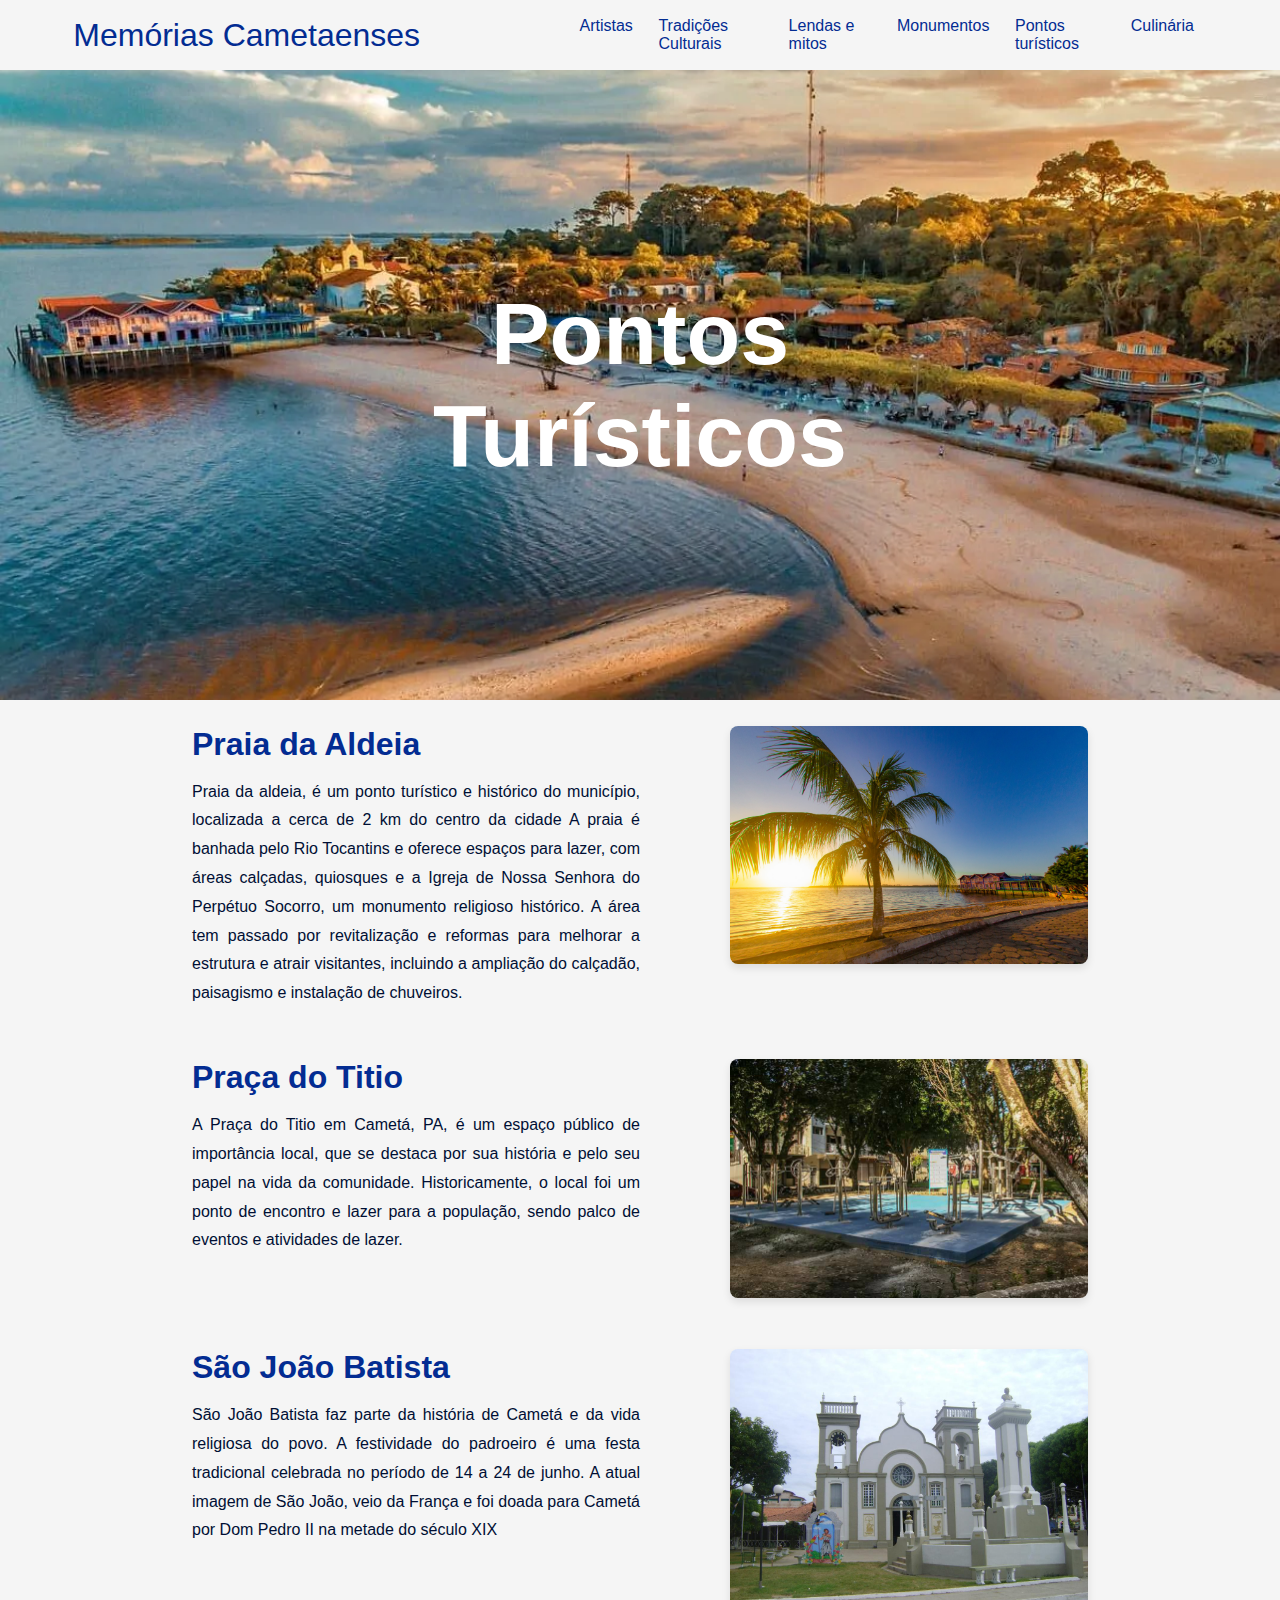
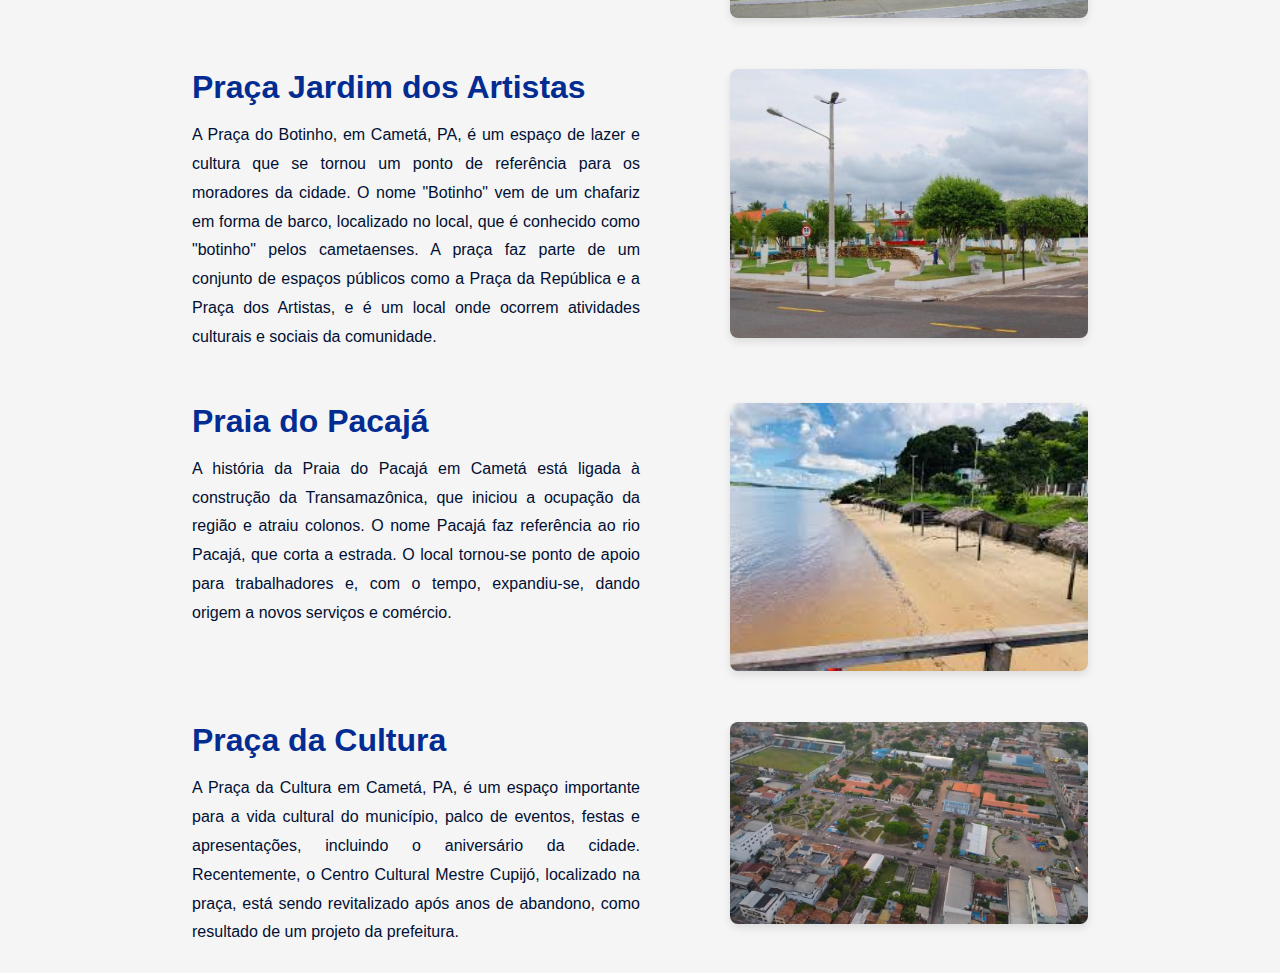
<file: Pontos.html>
<!DOCTYPE html>
<html lang="pt-br">
  <head>
    <meta charset="UTF-8" />
    <meta name="viewport" content="width=device-width, initial-scale=1.0" />
    <title>Pontos Turísticos</title>
    <link rel="stylesheet" href="style.css" />
  </head>
  <body>
   <header>
    <div class="nome-site"> <a class="link" href="index.html">Memórias Cametaenses</a> </div>
    <main>
        
    <li class="list"> 
        <a href="Artistas.html" class="link"> Artistas</a>
    </li>
    <li class="list">
        <a href="Culturais.html" class="link"> Tradições Culturais</a>
    </li>
    <li class="list">
         <a href="Lendas.html" class="link"> Lendas e mitos</a>
    </li>
    <li class="list">
         <a href="Monumentos.html" class="link"> Monumentos</a>
    </li>
    <li class="list">
         <a href="Pontos.html" class="link">Pontos turísticos</a>
    </li>
    </li>
    <li class="list">
         <a href="Culinaria.html" class="link">Culinária</a>
    </li>
    </main>
</header>
    <section class="sec-imagem">
      <img
        class="imagem"
        src="o-que-fazer-em-cameta-1200x630.jpg.webp"
        alt="imagem de cametá"
      />
      <div class="Titulo-imagem">Pontos Turísticos</div>
    </section>
    <section class="sec-historia">
      <div class="txt">
        <h1>Praia da Aldeia</h1>
        <p>
           Praia da aldeia, é um ponto turístico e histórico do município, localizada a cerca de 2 km do centro da cidade
           A praia é banhada pelo Rio Tocantins e oferece espaços para lazer, com áreas calçadas, quiosques e a Igreja de Nossa Senhora do Perpétuo Socorro, um monumento religioso histórico. A área tem passado por revitalização e reformas para melhorar a estrutura e atrair visitantes, incluindo a ampliação do calçadão, paisagismo e instalação de chuveiros. 

        </p>
      </div>
      <div class="img">
        <img src="ALDEIA-4-.jpg" alt=" *" />
      </div>
    </section>
    <section class="sec-historia">
      <div class="txt">
        <h1>Praça do Titio</h1>
        <p>
          A Praça do Titio em Cametá, PA, é um espaço público de importância local, que se destaca por sua história e pelo seu papel na vida da comunidade. Historicamente, o local foi um ponto de encontro e lazer para a população, sendo palco de eventos e atividades de lazer. 
        </p>
      </div>
      <div class="img">
        <img src="praça.jpg" alt=" *" />
      </div>
    </section>
    <section class="sec-historia">
      <div class="txt">
        <h1>São João Batista</h1>
          <p>
              São João Batista faz parte da história de Cametá e da vida religiosa do povo. A festividade do padroeiro é uma festa tradicional celebrada no período de 14 a 24 de junho. A atual imagem de São João, veio da França e foi doada para Cametá por Dom Pedro II na metade do século XIX
             
        </p>
      </div>
      <div class="img">
        <img src="ipatrimonio-Cametá-Igreja-Matriz-Imagem-SeTur.jpg" alt=" *" />
      </div>
    </section>
    <section class="sec-historia">
      <div class="txt">
        <h1>Praça Jardim dos Artistas</h1>
        <p>
          A Praça do Botinho, em Cametá, PA, é um espaço de lazer e cultura que se tornou um ponto de referência para os moradores da cidade. O nome "Botinho" vem de um chafariz em forma de barco, localizado no local, que é conhecido como "botinho" pelos cametaenses. A praça faz parte de um conjunto de espaços públicos como a Praça da República e a Praça dos Artistas, e é um local onde ocorrem atividades culturais e sociais da comunidade. 
        </p>
      </div>
      <div class="img">
        <img src="botinho.jpg" alt=" *" />
      </div>
    </section>
    <section class="sec-historia">
      <div class="txt">
        <h1>Praia do Pacajá</h1>
        <p>A história da Praia do Pacajá em Cametá está ligada à construção da Transamazônica, que iniciou a ocupação da região e atraiu colonos. O nome Pacajá faz referência ao rio Pacajá, que corta a estrada. O local tornou-se ponto de apoio para trabalhadores e, com o tempo, expandiu-se, dando origem a novos serviços e comércio. 
      </p>
      </div>
      <div class="img">
        <img src="pacaja.jpg" alt=" *" />
      </div>
    </section>
    <section class="sec-historia">
      <div class="txt">
        <h1>Praça da Cultura</h1>
        <p>A Praça da Cultura em Cametá, PA, é um espaço importante para a vida cultural do município, palco de eventos, festas e apresentações, incluindo o aniversário da cidade. Recentemente, o Centro Cultural Mestre Cupijó, localizado na praça, está sendo revitalizado após anos de abandono, como resultado de um projeto da prefeitura. </p>
      </div>
      <div class="img">
        <img src="Cametá Praça da Cultura.png" alt=" *" />
      </div>
    </section>
  </body>
</html>
</file>
<file: style.css>
/* Reset básico para garantir que estilos padrão sejam consistentes */
* {
    margin: 0;
    padding: 0;
    box-sizing: border-box;
}

/* Estilizando o body */
body {
    font-family: 'Roboto', sans-serif;
    background-color: whitesmoke;
}

/* Estilos para o título da imagem */
.Titulo-imagem {
    font-size: 5.5rem;
    position: absolute;
    top: 50%;
    left: 50%;
    transform: translate(-50%, -50%);
    color: white;
    z-index: 1;
    font-weight: 700;
}

/* Estilos para a seção de imagem */
.sec-imagem {
    width: 100%;
    height: 70vh;
    text-align: center;
    overflow: hidden;
    position: relative;
}

.imagem {
    width: 100%;
    height: 100%;
    object-fit: cover; /* Faz com que a imagem cubra completamente a área */
    display: block;
}

/* Estilos para a seção de história */
.sec-historia {
    display: flex;
    justify-content: space-between; /* Espaço entre o texto e as imagens */
    padding: 2% 15%; /* Ajuste o padding conforme necessário */
}

/* Estilos para o texto */
.txt {
    width: 50%;
    font-family: 'Open Sans', sans-serif;
    color: #000f34;
}

.txt > h1 {
    font-size: 2rem;
    font-weight: 700;
    color: #032c92;
    margin-bottom: 15px;
}

.txt > p {
    line-height: 1.8;
    text-align: justify;
}

/* Estilos para a seção das imagens */
.img {
    width: 40%;
    display: flex;
    flex-direction: column; /* Coloca as imagens em uma coluna */
    gap: 20px; /* Espaço entre as imagens */
    margin-left: 10%;
}

.img img {
    width: 100%; /* As imagens vão ocupar toda a largura da seção .img */
    height: auto;
    object-fit: cover; /* Garante que as imagens sejam cortadas sem distorção */
    border-radius: 8px;
    box-shadow: 0 4px 8px rgba(0, 0, 0, 0.1);
}

/* Responsividade para telas menores */
@media (max-width: 768px) {
    .sec-historia {
        flex-direction: column;
        align-items: center;
        padding: 2% 5%;
    }

    .txt {
        width: 100%;
        margin-bottom: 20px; /* Espaçamento entre o texto e as imagens */
    }

    .img {
        width: 100%;
    }

    .img img {
        width: 80%; /* Imagens ocupando mais espaço em telas menores */
        margin-bottom: 10px;
    }
}
header{
    list-style: none;
    text-decoration: none;
    display: flex;
    justify-content:space-around ;
    align-items: center;
    width: 100%;
    height: 70px;
    box-shadow: -1px 9px 9px 6px black;
}
main{
    display: flex;
    justify-content: space-between;
    width: 50%;

}
.list{
    margin: 2%;
    transition: 0.5s;
}
.list:hover{
    scale: 1.1;
} 
.link{
   text-decoration: none;
   color: #032c92;

}
.nome-site{
    font-size: 2rem;
    color:#032c92 ;
}
</file>
